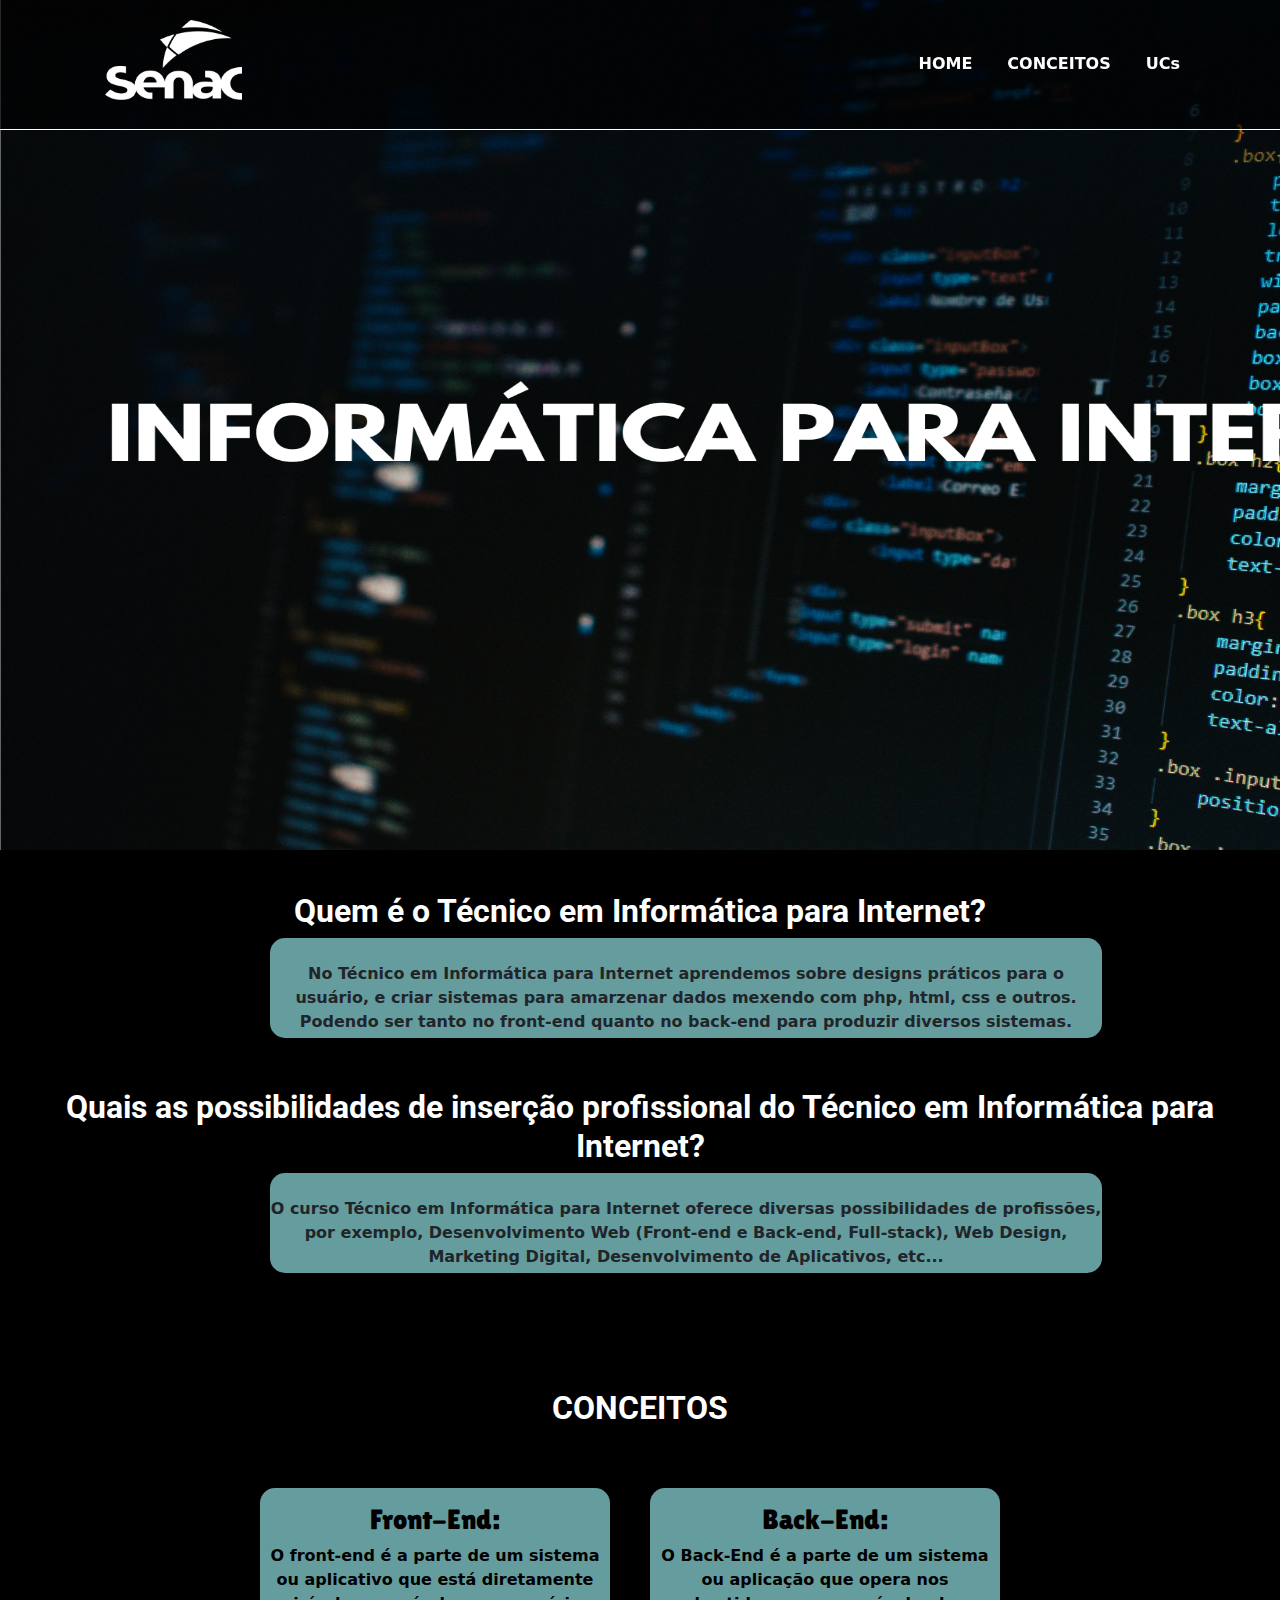
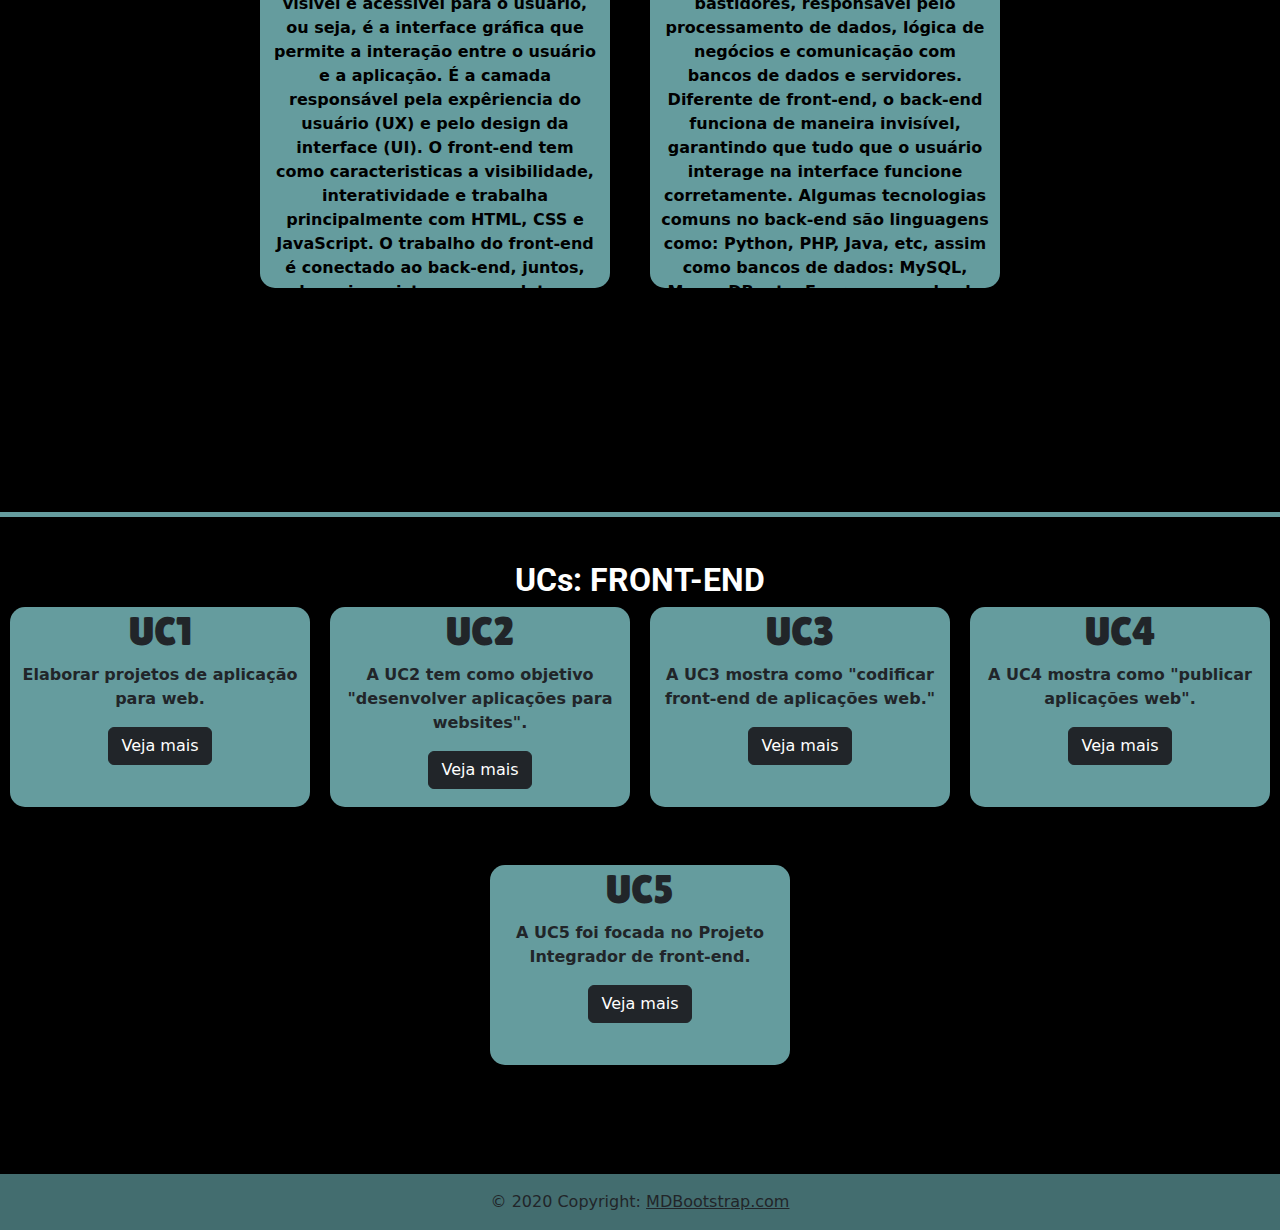
<file: index.html>
<!DOCTYPE html>
<html lang="en">
<head>
    <meta charset="UTF-8">
    <meta http-equiv="X-UA-Compatible" content="IE=edge">
    <meta name="viewport" content="width=device-width, initial-scale=1.0">
    <title>Técnico de Informática para Internet</title>
    <link rel="stylesheet" href="css/estilo.css">
    <link href="https://cdn.jsdelivr.net/npm/bootstrap@5.3.3/dist/css/bootstrap.min.css" rel="stylesheet" integrity="sha384-QWTKZyjpPEjISv5WaRU9OFeRpok6YctnYmDr5pNlyT2bRjXh0JMhjY6hW+ALEwIH" crossorigin="anonymous">

    <style>
      @import url('https://fonts.googleapis.com/css2?family=Fugaz+One&family=Lilita+One&family=Pacifico&family=Roboto:ital,wght@0,100;0,300;0,400;0,500;0,700;0,900;1,100;1,300;1,400;1,500;1,700;1,900&display=swap');

      h2{
          font-family: "Roboto", sans-serif;
          font-weight: 400;
          font-style: normal;
          color: white;
          margin-top: 20px;
        }

        h1{
          font-family: "Lilita One", sans-serif;
          font-weight: 400;
          font-style: normal;
        }

        h3{
          font-family: "Lilita One", sans-serif;
          font-weight: 400;
          font-style: normal;
          color: black;
          margin-top: 15px;
        }
    </style>


        
    </style>
</head>
<body>
  <header>
    <nav>
      <figure class="menuing">
        <img src="imagens/senac_logo_branco.png" height="80">
      </figure>
      <ul>
        <a href="#ucs"><li class="BOTAO">UCs</li></a>
        <a href="#conceitos"><li class="BOTAO">CONCEITOS</li></a>
        <a href="#banner"><li class="BOTAO">HOME</li></a>
    </ul>
    </nav>
  </header>

  <section id="banner">
    <img src="imagens/INFORMÁTICA PARA INTERNET.png" height="850" width="1600">
  </section>

      <main>
        <br><br><br>
        <h2><strong>Quem é o Técnico em Informática para Internet?</strong></h2>
        <div class="topico1">
          <article>
            <br>
            <p><strong>No Técnico em Informática para Internet aprendemos sobre designs práticos para o usuário, e criar sistemas para amarzenar dados mexendo com php, html, css e outros. Podendo ser tanto no front-end quanto no back-end para produzir diversos sistemas.</strong></p>
          </article>

        </div>
        <h2><strong>Quais as possibilidades de inserção profissional do Técnico em Informática para Internet?</strong></h2>
        <div class="topico2">
          <article>
            <br>
            <p><strong>O curso Técnico em Informática para Internet oferece diversas possibilidades de profissões, por exemplo, Desenvolvimento Web (Front-end e Back-end, Full-stack), Web Design, Marketing Digital, Desenvolvimento de Aplicativos, etc...</strong></p>
          </article>

          

        </div>
        <br><br><br><br>
        <h2><strong>CONCEITOS</strong></h2>
        <section id="conceitos">
          <div class="conceito1"><h3>Front-End:</h3>
            <article class="front">
              <strong>
                <p>O front-end é a parte de um sistema ou aplicativo que está diretamente visível e acessível para o usuário, ou seja, é a interface gráfica que permite a interação entre o usuário e a aplicação. É a camada responsável pela expêriencia do usuário (UX) e pelo design da interface (UI).
                  O front-end tem como caracteristicas a visibilidade, interatividade e trabalha principalmente com HTML, CSS e JavaScript. O trabalho do front-end é conectado ao back-end, juntos, eles criam sistemas completos e funcionais.
                </p>
              </strong>
            </article>
          </div>

          <div class="conceito2"><h3>Back-End:</h3>
            <article class="back">
              <strong>
                <p>
                  O Back-End é a parte de um sistema ou aplicação que opera nos bastidores, responsável pelo processamento de dados, lógica de negócios e comunicação com bancos de dados e servidores. Diferente de front-end, o back-end funciona de maneira invisível, garantindo que tudo que o usuário interage na interface funcione corretamente.
                  Algumas tecnologias comuns no back-end são linguagens como: Python, PHP, Java, etc, assim como bancos de dados: MySQL, MongoDB, etc. Em resumo, o back-end é o coração de uma aplicação. 
                </p>
              </strong>
            </article>
          </div>
        </section>

        <br>
        <div class="divisoria">
        </div>
        <br>

        <h2><strong>UCs: FRONT-END</strong></h2>
        <section id="ucs">
          <div class="uc1">
              <h1>UC1</h1>
              <article>
                <p><strong>Elaborar projetos de aplicação para web.</strong></p>
              </article>
              <a class="btn btn-dark" href="uc1.html" target="_blank" role="button">Veja mais</a>
          </div>

          <div class="uc2">
            <h1>UC2</h1>
            <article>
              <p><strong>A UC2 tem como objetivo "desenvolver aplicações para websites".</strong></p>
            </article>
            <a class="btn btn-dark" href="uc2.html" target="_blank" role="button">Veja mais</a>
          </div>

          <div class="uc3">
            <h1>UC3</h1>
            <article>
              <p><strong>A UC3 mostra como "codificar front-end de aplicações web."</strong></p>
            </article>
            <a class="btn btn-dark" href="uc3.html" target="_blank" role="button">Veja mais</a>
          </div>

          <div class="uc4">
            <h1>UC4</h1>
            <article>
              <p><strong>A UC4 mostra como "publicar aplicações web".</strong></p>
            </article>
            <a class="btn btn-dark" href="uc4.html" target="_blank" role="button">Veja mais</a>
          </div>

          <div class="uc5">
            <h1>UC5</h1>
            <article>
              <p><strong>A UC5 foi focada no Projeto Integrador de front-end.</strong></p>
            </article>
            <a class="btn btn-dark" href="uc5.html" target="_blank" role="button">Veja mais</a>
          </div>
        </section>

      </main>

      <footer class="bg-body-dark text-center text-lg-start">
        <!-- Copyright -->
        <div class="text-center p-3" style="background-color:(white);">
          © 2020 Copyright:
          <a class="text-body" href="https://mdbootstrap.com/">MDBootstrap.com</a>
        </div>
        <!-- Copyright -->
      </footer>

      

    <script type="text/javascript" src="js/jquery-3.1.1.min.js"></script>
    <script type="text/javascript" src="js/app.js"></script>
    <script src="https://cdn.jsdelivr.net/npm/bootstrap@5.3.3/dist/js/bootstrap.bundle.min.js" integrity="sha384-YvpcrYf0tY3lHB60NNkmXc5s9fDVZLESaAA55NDzOxhy9GkcIdslK1eN7N6jIeHz" crossorigin="anonymous"></script>
</body>
</html>
</file>
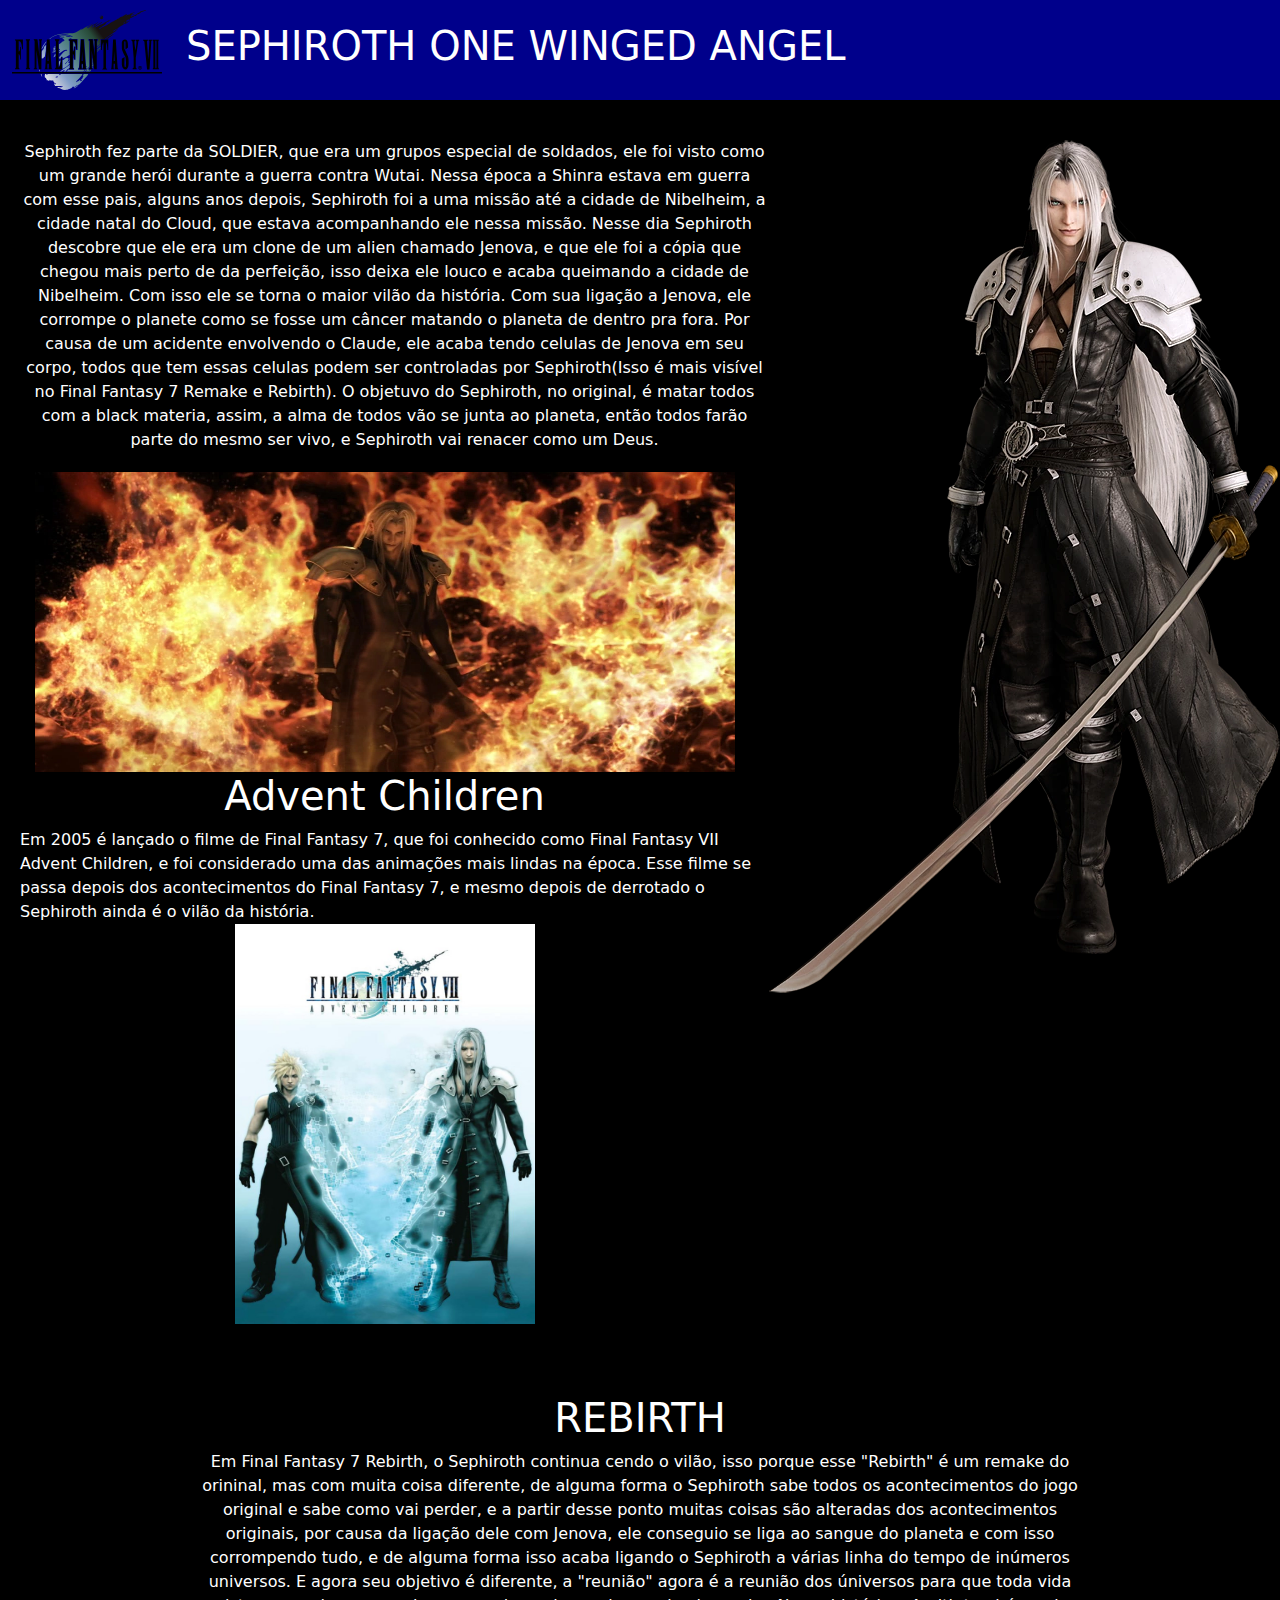
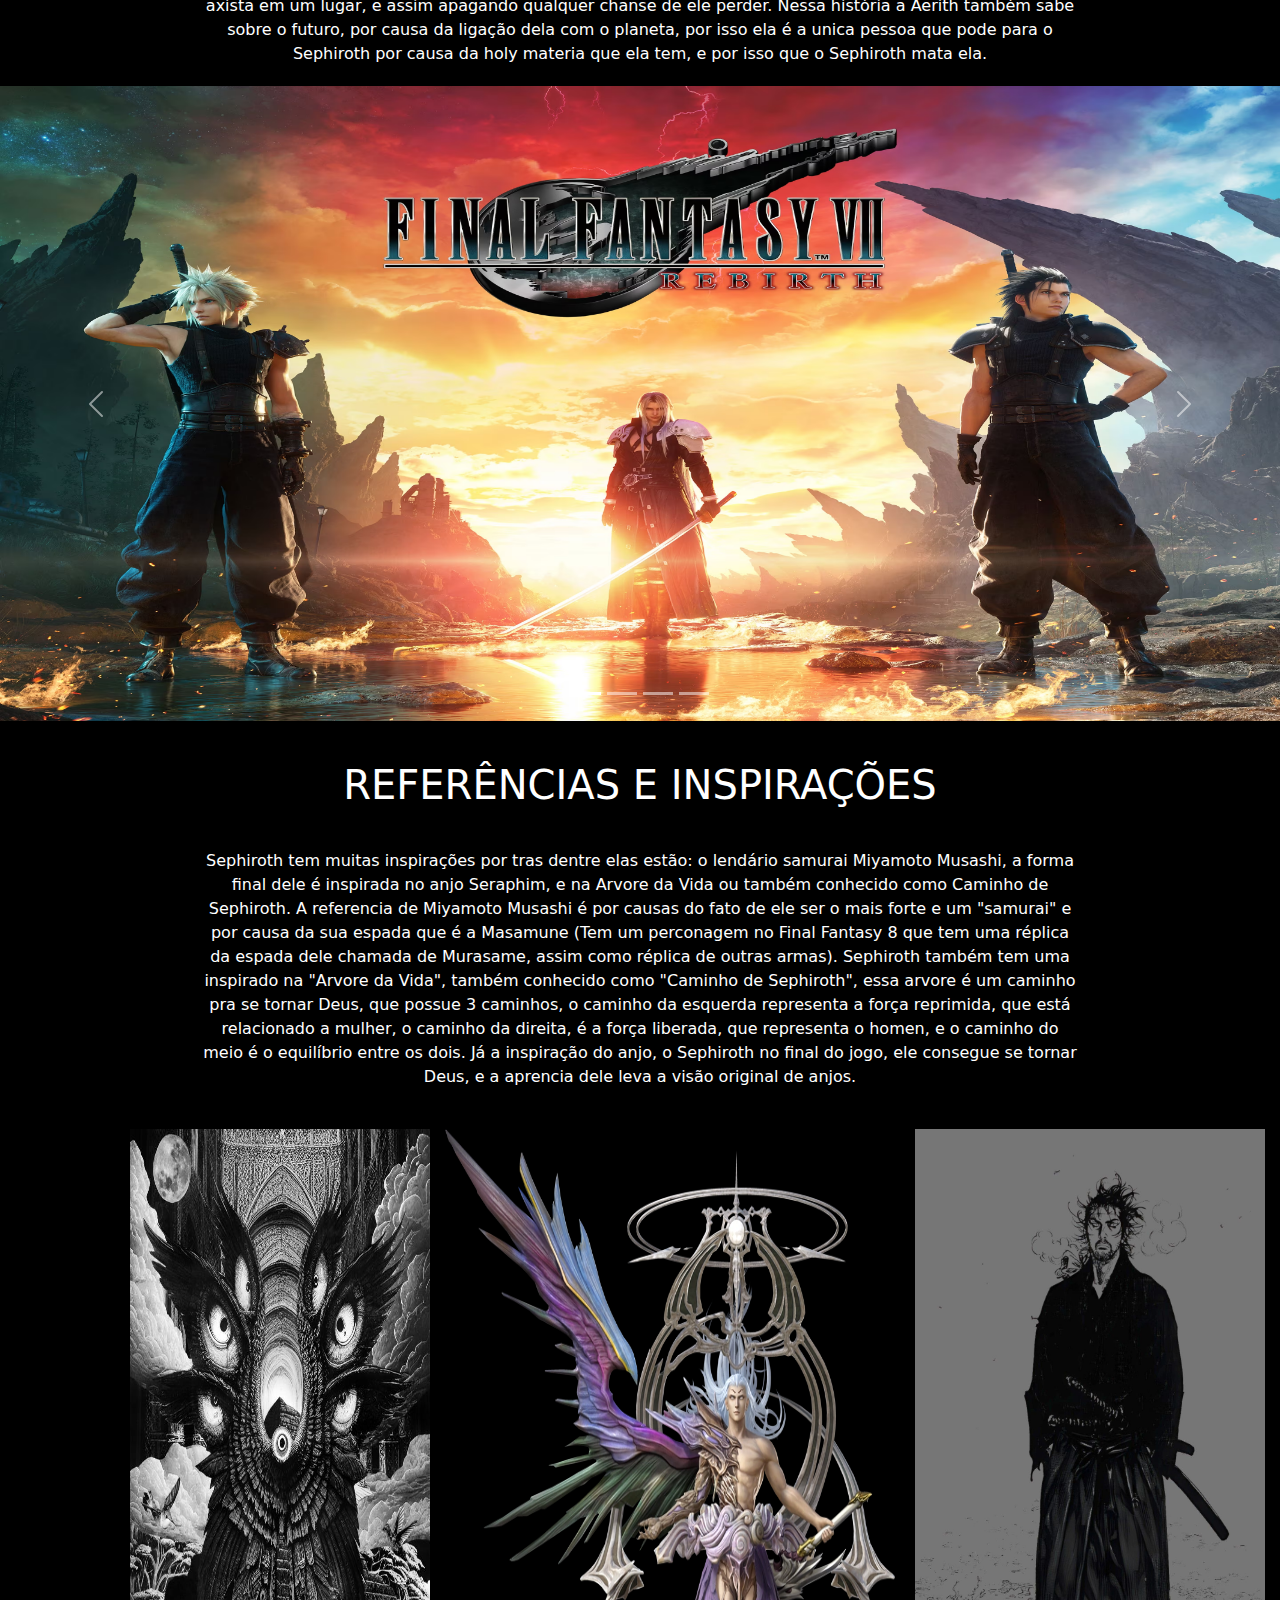
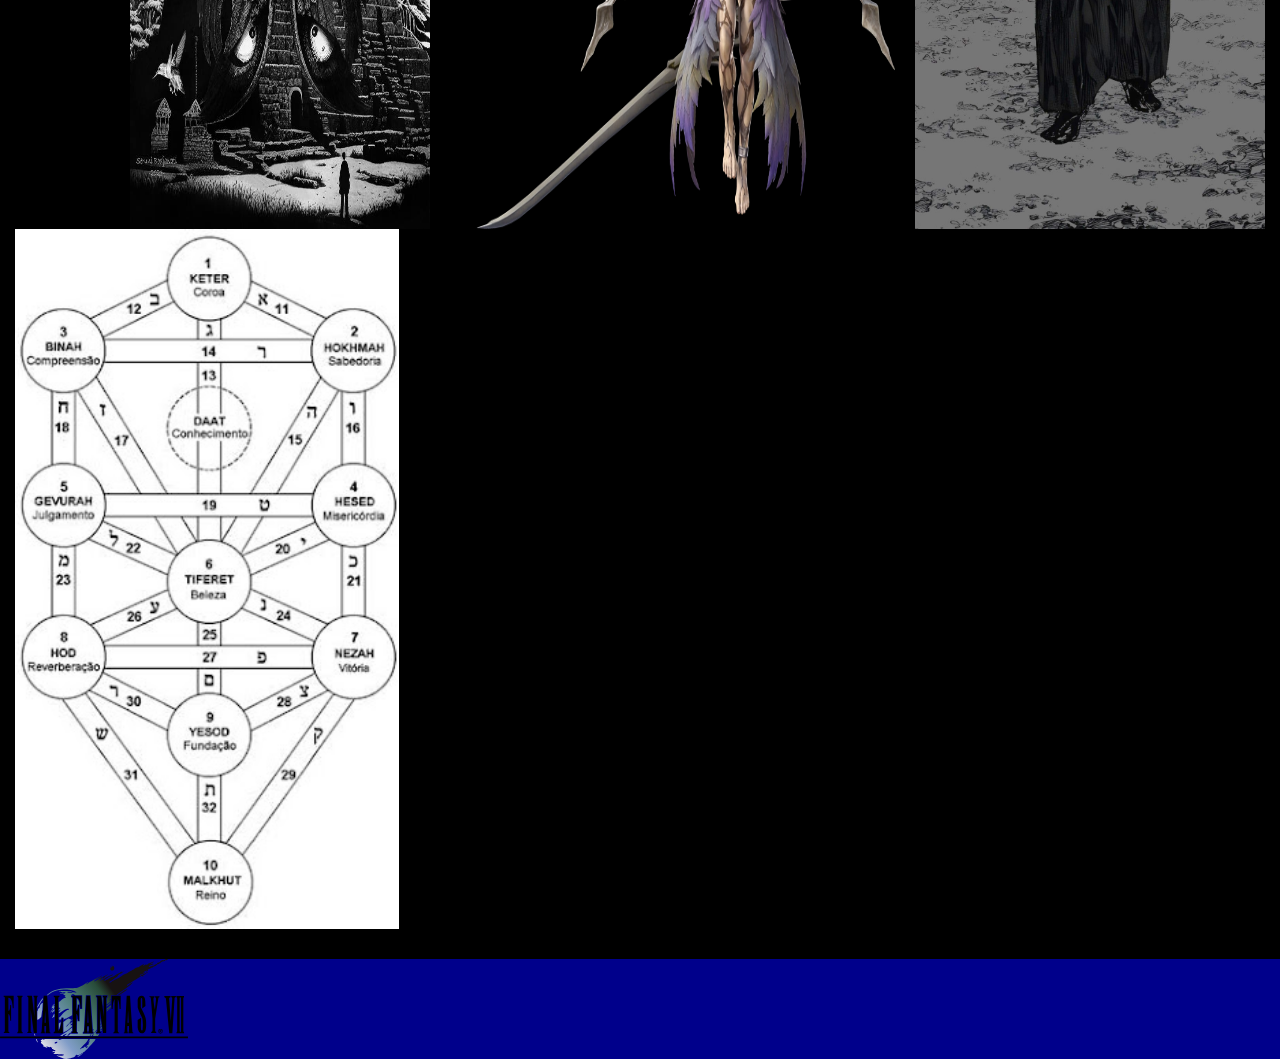
<file: sephiroth/sephiroth/index.html>
<!DOCTYPE html>
<html lang="en">
<head>
    <meta charset="UTF-8">
    <meta http-equiv="X-UA-Compatible" content="IE=edge">
    <meta name="viewport" content="width=device-width, initial-scale=1.0">
    <title>Sephiroth Home</title>
    <link href="https://cdn.jsdelivr.net/npm/bootstrap@5.3.3/dist/css/bootstrap.min.css" rel="stylesheet" integrity="sha384-QWTKZyjpPEjISv5WaRU9OFeRpok6YctnYmDr5pNlyT2bRjXh0JMhjY6hW+ALEwIH" crossorigin="anonymous">
    <link rel="stylesheet" href="css/estilo.css">
</head>
<body>
    <nav class="navbar navbar-expand-lg navbar-dark">
        <div class="container-fluid">
          <a class="navbar-brand" href="#"><img src="imagens/final-fantasy-vii.svg" width="150" alt="Logotipo da TINT01"></a>
          <button class="navbar-toggler" type="button" data-bs-toggle="collapse" data-bs-target="#navbarSupportedContent" aria-controls="navbarSupportedContent" aria-expanded="false" aria-label="Toggle navigation">
            <span class="navbar-toggler-icon"></span>
          </button>
          <div class="collapse navbar-collapse" id="navbarSupportedContent">
            <ul class="navbar-nav me-auto mb-2 mb-lg-0">
            
              <li class="nav-item">
                <a class="nav-link active" aria-current="page"><h1>SEPHIROTH  ONE WINGED ANGEL</h1></a>
              </li>
              <li class="nav-item">
                <a class="nav-link"><h1></h1></a>
              </li>
              
            </ul>
          </div>
        </div>
    </nav>

    <!-- FALANDO DO SEPHAROFA -->
    <div class="imagen1"><img src="imagens/novoSephiroth.webp" margin-top=""></div>
    <div class="sephiroth-historia">
        Sephiroth fez parte da SOLDIER, que era um grupos especial de soldados, ele foi visto como um grande herói durante a guerra contra Wutai. Nessa época a Shinra estava em guerra com esse pais, alguns anos depois, Sephiroth foi a uma missão até a cidade de Nibelheim, a cidade natal do Cloud, que estava acompanhando ele nessa missão. Nesse dia Sephiroth descobre que ele era um clone de um alien chamado Jenova, e que ele foi a cópia que chegou mais perto de da perfeição, isso deixa ele louco e acaba queimando a cidade de Nibelheim. Com isso ele se torna o maior vilão da história. Com sua ligação a Jenova, ele corrompe o planete como se fosse um câncer matando o planeta de dentro pra fora. Por causa de um acidente envolvendo o Claude, ele acaba tendo celulas de Jenova em seu corpo, todos que tem essas celulas podem ser controladas por Sephiroth(Isso é mais visível no Final Fantasy 7 Remake e Rebirth). O objetuvo do Sephiroth, no original, é matar todos com a black materia, assim, a alma de todos vão se junta ao planeta, então todos farão parte do mesmo ser vivo, e Sephiroth vai renacer como um Deus.
    </div>
    <div class="imagen2"><img src="imagens/Sephiroth_in_flames.webp" height="300" width="700px"></div>

    <!-- FALANDO DO FILME -->
    <h1>Advent Children</h1>
    <div class="filme">
        Em 2005 é lançado o filme de Final Fantasy 7, que foi conhecido como Final Fantasy VII Advent Children, e foi considerado uma das animações mais lindas na época. Esse filme se passa depois dos acontecimentos do Final Fantasy 7, e mesmo depois de derrotado o Sephiroth ainda é o vilão da história.
    </div>
    <div class="imagen3"><img src="imagens/ffAC.jpg" height="400" width="300"></div>

    <!-- FALANDO DO REBIRTH -->
    <div class="h1Rebirth"><h1>REBIRTH</h1></div>
    <div class="rebirth">
        Em Final Fantasy 7 Rebirth, o Sephiroth continua cendo o vilão, isso porque esse "Rebirth" é um remake do orininal, mas com muita coisa diferente, de alguma forma o Sephiroth sabe todos os acontecimentos do jogo original e sabe como vai perder, e a partir desse ponto muitas coisas são alteradas dos acontecimentos originais, por causa da ligação dele com Jenova, ele conseguio se liga ao sangue do planeta e com isso corrompendo tudo, e de alguma forma isso acaba ligando o Sephiroth a várias linha do tempo de inúmeros universos. E agora seu objetivo é diferente, a "reunião" agora é a reunião dos úniversos para que toda vida axista em um lugar, e assim apagando qualquer chanse de ele perder. Nessa história a Aerith também sabe sobre o futuro, por causa da ligação dela com o planeta, por isso ela é a unica pessoa que pode para o Sephiroth por causa da holy materia que ela tem, e por isso que o Sephiroth mata ela.
    </div>

    <!-- CARROSSEL -->
    <div id="carouselExampleIndicators" class="carousel slide">
      <div class="carousel-indicators">
        <button type="button" data-bs-target="#carouselExampleIndicators" data-bs-slide-to="0" class="active" aria-current="true" aria-label="Slide 1"></button>
        <button type="button" data-bs-target="#carouselExampleIndicators" data-bs-slide-to="1" aria-label="Slide 2"></button>
        <button type="button" data-bs-target="#carouselExampleIndicators" data-bs-slide-to="2" aria-label="Slide 3"></button>
        <button type="button" data-bs-target="#carouselExampleIndicators" data-bs-slide-to="3" aria-label="Slide 4"></button>
      </div>
      <div class="carousel-inner">
        <div class="carousel-item active">
          <img src="imagens/Rebirth.avif" height="635px" width="700px" class="d-block w-100" alt="...">
        </div>
        <div class="carousel-item">
          <img src="imagens/aerith.webp" height="635px" width="400px" class="d-block w-100" alt="...">
        </div>
        <div class="carousel-item">
          <img src="imagens/sector-7.avif" height="635px" width="400px" class="d-block w-100" alt="...">
        </div>
        <div class="carousel-item">
          <div class="video"><iframe width="1120" height="630" src="https://www.youtube.com/embed/8_gm-NgJ2F0?si=TiNDjcznUr8YzVYq" title="YouTube video player" frameborder="0" allow="accelerometer; autoplay; clipboard-write; encrypted-media; gyroscope; picture-in-picture; web-share" referrerpolicy="strict-origin-when-cross-origin" allowfullscreen></iframe></div>
        </div>
      <button class="carousel-control-prev" type="button" data-bs-target="#carouselExampleIndicators" data-bs-slide="prev">
        <span class="carousel-control-prev-icon" aria-hidden="true"></span>
        <span class="visually-hidden">Previous</span>
      </button>
      <button class="carousel-control-next" type="button" data-bs-target="#carouselExampleIndicators" data-bs-slide="next">
        <span class="carousel-control-next-icon" aria-hidden="true"></span>
        <span class="visually-hidden">Next</span>
      </button>
    </div>

    

    <script src="https://cdn.jsdelivr.net/npm/bootstrap@5.3.3/dist/js/bootstrap.bundle.min.js" integrity="sha384-YvpcrYf0tY3lHB60NNkmXc5s9fDVZLESaAA55NDzOxhy9GkcIdslK1eN7N6jIeHz" crossorigin="anonymous"></script>

    <!-- REFERÊNCIAS E INSPIRAÇÕES -->
    <div class="h1Referencias"><h1>REFERÊNCIAS E INSPIRAÇÕES</h1></div>
    <div class="referencias">
      Sephiroth tem muitas inspirações por tras dentre elas estão: o lendário samurai Miyamoto Musashi, a forma final dele é inspirada no anjo Seraphim, e na Arvore da Vida ou também conhecido como Caminho de Sephiroth. A referencia de Miyamoto Musashi é por causas do fato de ele ser o mais forte e um "samurai" e por causa da sua espada que é a Masamune (Tem um perconagem no Final Fantasy 8 que tem uma réplica da espada dele chamada de Murasame, assim como réplica de outras armas). Sephiroth também tem uma inspirado na "Arvore da Vida", também conhecido como "Caminho de Sephiroth", essa arvore é um caminho pra se tornar Deus, que possue 3 caminhos, o caminho da esquerda representa a força reprimida, que está relacionado a mulher, o caminho da direita, é a força liberada, que representa o homen, e o caminho do meio é o equilíbrio entre os dois. Já a inspiração do anjo, o Sephiroth no final do jogo, ele consegue se tornar Deus, e a aprencia dele leva a visão original de anjos.
    </div>

    <!-- CARROSSEL2 -->
    <div class="samurai"><img src="imagens/miyamoto.jpg" height="700px" width="350px" ></div>
    <div class="finalForm"><img src="imagens/sephirothFinalForm.webp" height="700px" width="450px" ></div>
    <div class="anjo"><img src="imagens/anjo.jpg" height="700px" width="300px" ></div>
    <div class="amarelinha"><img src="imagens/amarelinha.jpg" height="700px" ></div>

    <footer>
      <img src="imagens/final-fantasy-vii.svg" height="100">
    </footer>

</body>
</html>
</file>
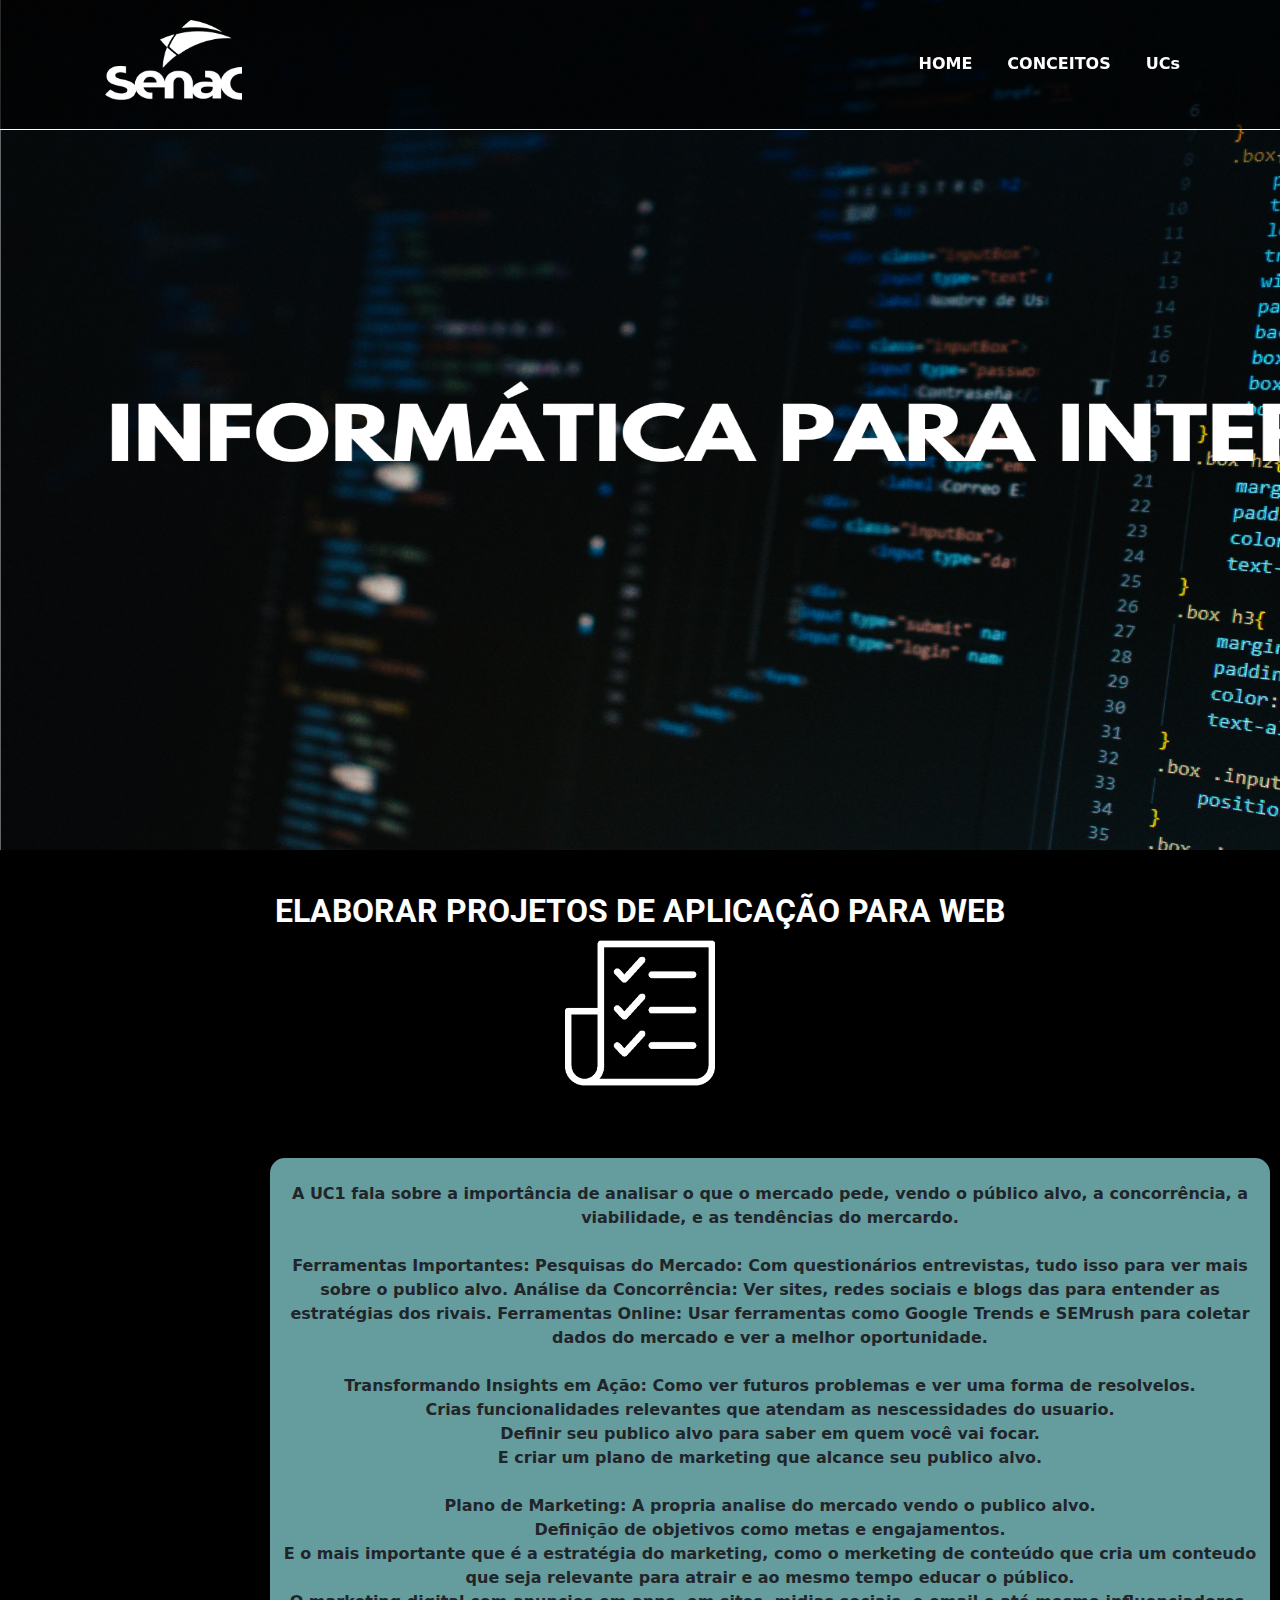
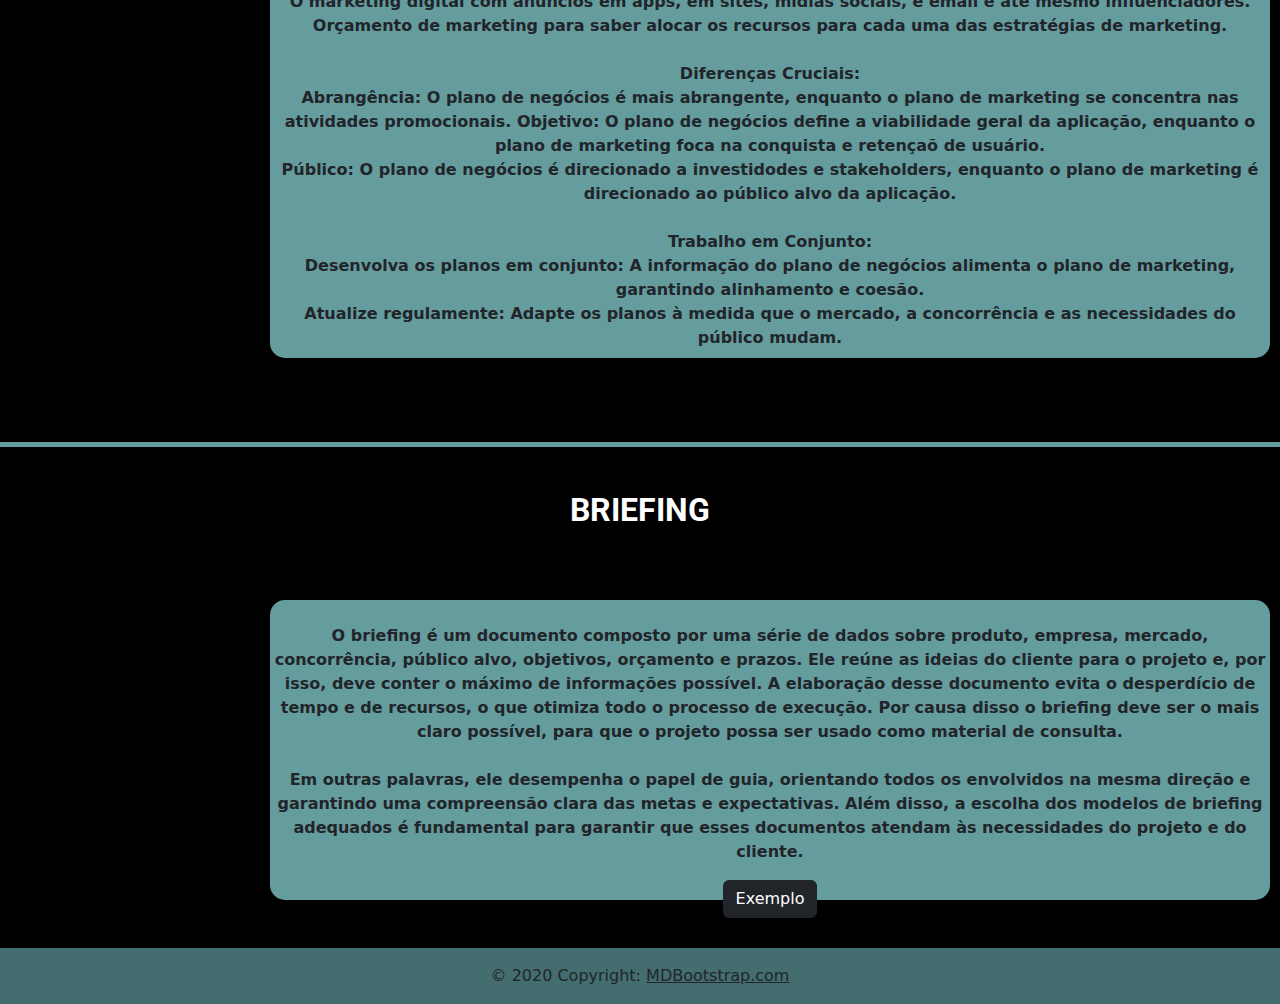
<file: uc1.html>
<!DOCTYPE html>
<html lang="en">
<head>
    <meta charset="UTF-8">
    <meta http-equiv="X-UA-Compatible" content="IE=edge">
    <meta name="viewport" content="width=device-width, initial-scale=1.0">
    <title>Técnico de Informática para Internet</title>
    <link rel="stylesheet" href="css/estilo.css">
    <link href="https://cdn.jsdelivr.net/npm/bootstrap@5.3.3/dist/css/bootstrap.min.css" rel="stylesheet" integrity="sha384-QWTKZyjpPEjISv5WaRU9OFeRpok6YctnYmDr5pNlyT2bRjXh0JMhjY6hW+ALEwIH" crossorigin="anonymous">

    <style>
      @import url('https://fonts.googleapis.com/css2?family=Fugaz+One&family=Lilita+One&family=Pacifico&family=Roboto:ital,wght@0,100;0,300;0,400;0,500;0,700;0,900;1,100;1,300;1,400;1,500;1,700;1,900&display=swap');

      h2{
          font-family: "Roboto", sans-serif;
          font-weight: 400;
          font-style: normal;
          color: white;
          margin-top: 20px;
        }

        h1{
          font-family: "Lilita One", sans-serif;
          font-weight: 400;
          font-style: normal;
        }

        h3{
          font-family: "Lilita One", sans-serif;
          font-weight: 400;
          font-style: normal;
          color: white;
          margin-top: 15px;
        }
    </style>


        
    </style>
</head>
<body>
  <header>
    <nav>
      <figure class="menuing">
        <img src="imagens/senac_logo_branco.png" height="80">
      </figure>
      <ul>
        <a href="#ucs"><li class="BOTAO">UCs</li></a>
        <a href="#conceitos"><li class="BOTAO">CONCEITOS</li></a>
        <a href="#banner"><li class="BOTAO">HOME</li></a>
    </ul>
    </nav>
  </header>

  <section id="banner">
    <img src="imagens/INFORMÁTICA PARA INTERNET.png" height="850" width="1600">
  </section>

      <main>
        <br><br><br>
        <h2><strong>ELABORAR PROJETOS DE APLICAÇÃO PARA WEB</strong></h2>
        <figure><img src="imagens/plano.png" height="150" width="150"></figure>
        <div class="intro">

          <article>
            <br>
            <p><strong>A UC1 fala sobre a importância de analisar o que o mercado pede, vendo o público alvo, a concorrência, a viabilidade, e as tendências do mercardo.<br><br>
            Ferramentas Importantes: Pesquisas do Mercado: Com questionários entrevistas, tudo isso para ver mais sobre o publico alvo.
            Análise da Concorrência: Ver sites, redes sociais e blogs das para entender as estratégias dos rivais.
            Ferramentas Online: Usar ferramentas como Google Trends e SEMrush para coletar dados do mercado e ver a melhor oportunidade.<br><br>
            Transformando Insights em Ação: Como ver futuros problemas e ver uma forma de resolvelos.<br>
                                            Crias funcionalidades relevantes que atendam as nescessidades do usuario.<br>
                                            Definir seu publico alvo para saber em quem você vai focar.<br>
                                            E criar um plano de marketing que alcance seu publico alvo.<br><br>
            Plano de Marketing: A propria analise do mercado vendo o publico alvo.<br>
                                Definição de objetivos como metas e engajamentos.<br>
                                E o mais importante que é a estratégia do marketing, como o merketing de conteúdo que cria um conteudo que seja relevante para atrair e ao mesmo tempo educar o público.<br>
                                O marketing digital com anuncios em apps, em sites, midias sociais, e email e até mesmo influenciadores.<br>
                                Orçamento de marketing para saber alocar os recursos para cada uma das estratégias de marketing.<br><br>
            Diferenças Cruciais:<br>
            Abrangência: O plano de negócios é mais abrangente, enquanto o plano de marketing se concentra nas atividades promocionais.
            Objetivo: O plano de negócios define a viabilidade geral da aplicação, enquanto o plano de marketing foca na conquista e retençaõ de usuário.<br>
            Público: O plano de negócios é direcionado a investidodes e stakeholders, enquanto o plano de marketing é direcionado ao público alvo da aplicação.<br><br>
            Trabalho em Conjunto:<br>
            Desenvolva os planos em conjunto: A informação do plano de negócios alimenta o plano de marketing, garantindo alinhamento e coesão.<br>
            Atualize regulamente: Adapte os planos à medida que o mercado, a concorrência e as necessidades do público mudam.<br></strong></p>
          </article>
        </div>


        <br>
        <div class="divisoria">
        </div>
        <br>

        <h2><strong>BRIEFING</strong></h2>
        <div class="briefing">

          <article>
            <br>
            <p><strong>O briefing é um documento composto por uma série de dados sobre produto, empresa, mercado, concorrência, público alvo, objetivos, orçamento e prazos.
                Ele reúne as ideias do cliente para o projeto e, por isso, deve conter o máximo de informações possível.
                A elaboração desse documento evita o desperdício de tempo e de recursos, o que otimiza todo o processo de execução.
                Por causa disso o briefing deve ser o mais claro possível, para que o projeto possa ser usado como material de consulta.<br><br>
                
                Em outras palavras, ele desempenha o papel de guia, orientando todos os envolvidos na mesma direção e garantindo uma compreensão clara das metas e expectativas.
                Além disso, a escolha dos modelos de briefing adequados é fundamental para garantir que esses documentos atendam às necessidades do projeto e do cliente.</strong></p>

                <a class="btn btn-dark" href="https://docs.google.com/forms/d/e/1FAIpQLSeeK0FoXo9ULIqahv_2lFXTixpl56amt6VGHxYF2cKEBhA1Lg/viewform?usp=sf_link" target="_blank" role="button">Exemplo</a>
          </article>

        </div>

        <br><br>
        

      </main>

      <footer class="bg-body-dark text-center text-lg-start">
        <!-- Copyright -->
        <div class="text-center p-3" style="background-color:(white);">
          © 2020 Copyright:
          <a class="text-body" href="https://mdbootstrap.com/">MDBootstrap.com</a>
        </div>
        <!-- Copyright -->
      </footer>
      

    <script type="text/javascript" src="js/jquery-3.1.1.min.js"></script>
    <script type="text/javascript" src="js/app.js"></script>
    <script src="https://cdn.jsdelivr.net/npm/bootstrap@5.3.3/dist/js/bootstrap.bundle.min.js" integrity="sha384-YvpcrYf0tY3lHB60NNkmXc5s9fDVZLESaAA55NDzOxhy9GkcIdslK1eN7N6jIeHz" crossorigin="anonymous"></script>
</body>
</html>
</file>
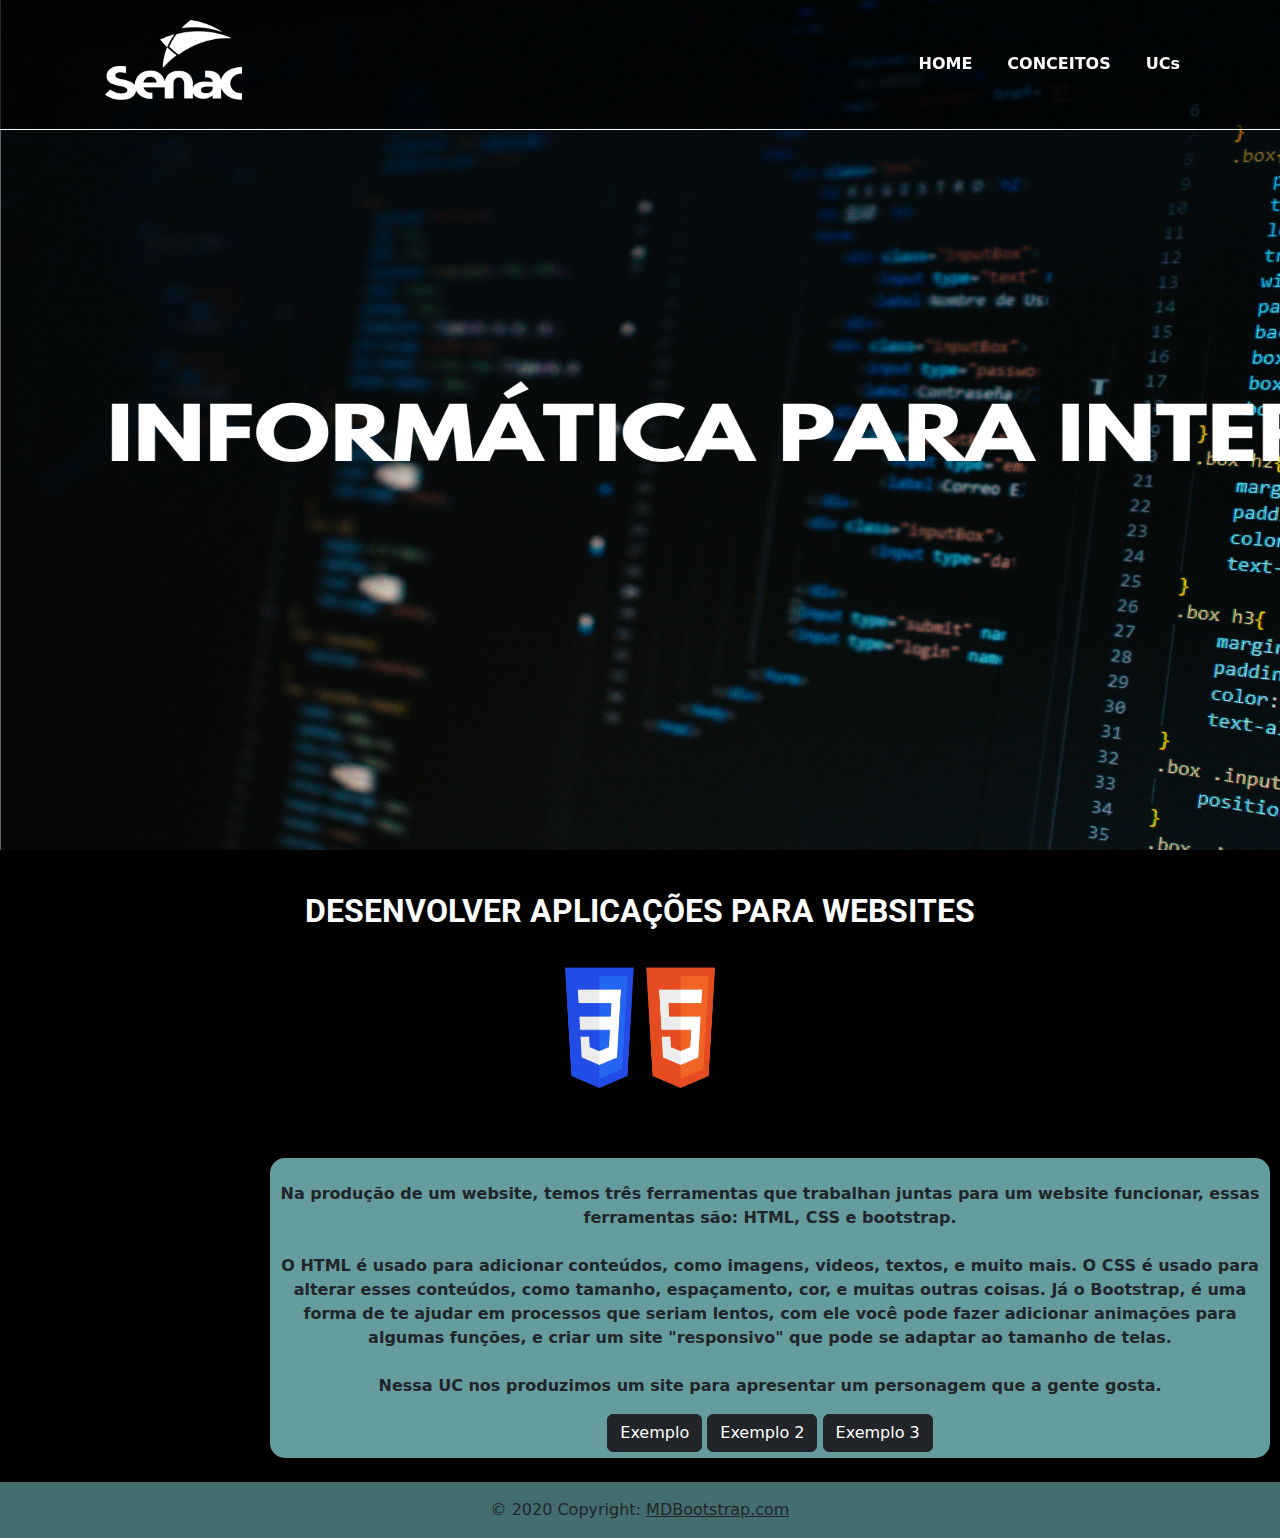
<file: uc2.html>
<!DOCTYPE html>
<html lang="en">
<head>
    <meta charset="UTF-8">
    <meta http-equiv="X-UA-Compatible" content="IE=edge">
    <meta name="viewport" content="width=device-width, initial-scale=1.0">
    <title>Técnico de Informática para Internet</title>
    <link rel="stylesheet" href="css/estilo.css">
    <link href="https://cdn.jsdelivr.net/npm/bootstrap@5.3.3/dist/css/bootstrap.min.css" rel="stylesheet" integrity="sha384-QWTKZyjpPEjISv5WaRU9OFeRpok6YctnYmDr5pNlyT2bRjXh0JMhjY6hW+ALEwIH" crossorigin="anonymous">

    <style>
      @import url('https://fonts.googleapis.com/css2?family=Fugaz+One&family=Lilita+One&family=Pacifico&family=Roboto:ital,wght@0,100;0,300;0,400;0,500;0,700;0,900;1,100;1,300;1,400;1,500;1,700;1,900&display=swap');

      h2{
          font-family: "Roboto", sans-serif;
          font-weight: 400;
          font-style: normal;
          color: white;
          margin-top: 20px;
        }

        h1{
          font-family: "Lilita One", sans-serif;
          font-weight: 400;
          font-style: normal;
        }

        h3{
          font-family: "Lilita One", sans-serif;
          font-weight: 400;
          font-style: normal;
          color: white;
          margin-top: 15px;
        }
    </style>


        
    </style>
</head>
<body>
  <header>
    <nav>
      <figure class="menuing">
        <img src="imagens/senac_logo_branco.png" height="80">
      </figure>
      <ul>
        <a href="#ucs"><li class="BOTAO">UCs</li></a>
        <a href="#conceitos"><li class="BOTAO">CONCEITOS</li></a>
        <a href="#banner"><li class="BOTAO">HOME</li></a>
    </ul>
    </nav>
  </header>

  <section id="banner">
    <img src="imagens/INFORMÁTICA PARA INTERNET.png" height="850" width="1600">
  </section>

      <main>
        <br><br><br>
        <h2><strong>DESENVOLVER APLICAÇÕES PARA WEBSITES</strong></h2>
        <figure><img src="imagens/HMMF.png" height="150" width="150"></figure>
        <div class="sites">

          <article>
            <br>
            <p><strong>Na produção de um website, temos três ferramentas que trabalhan juntas para um website funcionar, essas ferramentas são: HTML, CSS e bootstrap.<br><br>

                O HTML é usado para adicionar conteúdos, como imagens, videos, textos, e muito mais.
                O CSS é usado para alterar esses conteúdos, como tamanho, espaçamento, cor, e muitas outras coisas.
                Já o Bootstrap, é uma forma de te ajudar em processos que seriam lentos, com ele você pode fazer adicionar animações para algumas funções, e criar um site "responsivo" que pode se adaptar ao tamanho de telas.<br><br>
                
                Nessa UC nos produzimos um site para apresentar um personagem que a gente gosta.</strong></p>
          </article>
          <a class="btn btn-dark" href="shadow/shadow.html" target="_blank" role="button">Exemplo</a>
          <a class="btn btn-dark" href="Killua/sobre.html" target="_blank" role="button">Exemplo 2</a>
          <a class="btn btn-dark" href="sephiroth/sephiroth/index.html" target="_blank" role="button">Exemplo 3</a>
        </div>

        <br>



      </main>

      <footer class="bg-body-dark text-center text-lg-start">
        <!-- Copyright -->
        <div class="text-center p-3" style="background-color:(white);">
          © 2020 Copyright:
          <a class="text-body" href="https://mdbootstrap.com/">MDBootstrap.com</a>
        </div>
        <!-- Copyright -->
      </footer>

    <script type="text/javascript" src="js/jquery-3.1.1.min.js"></script>
    <script type="text/javascript" src="js/app.js"></script>
    <script src="https://cdn.jsdelivr.net/npm/bootstrap@5.3.3/dist/js/bootstrap.bundle.min.js" integrity="sha384-YvpcrYf0tY3lHB60NNkmXc5s9fDVZLESaAA55NDzOxhy9GkcIdslK1eN7N6jIeHz" crossorigin="anonymous"></script>
</body>
</html>
</file>
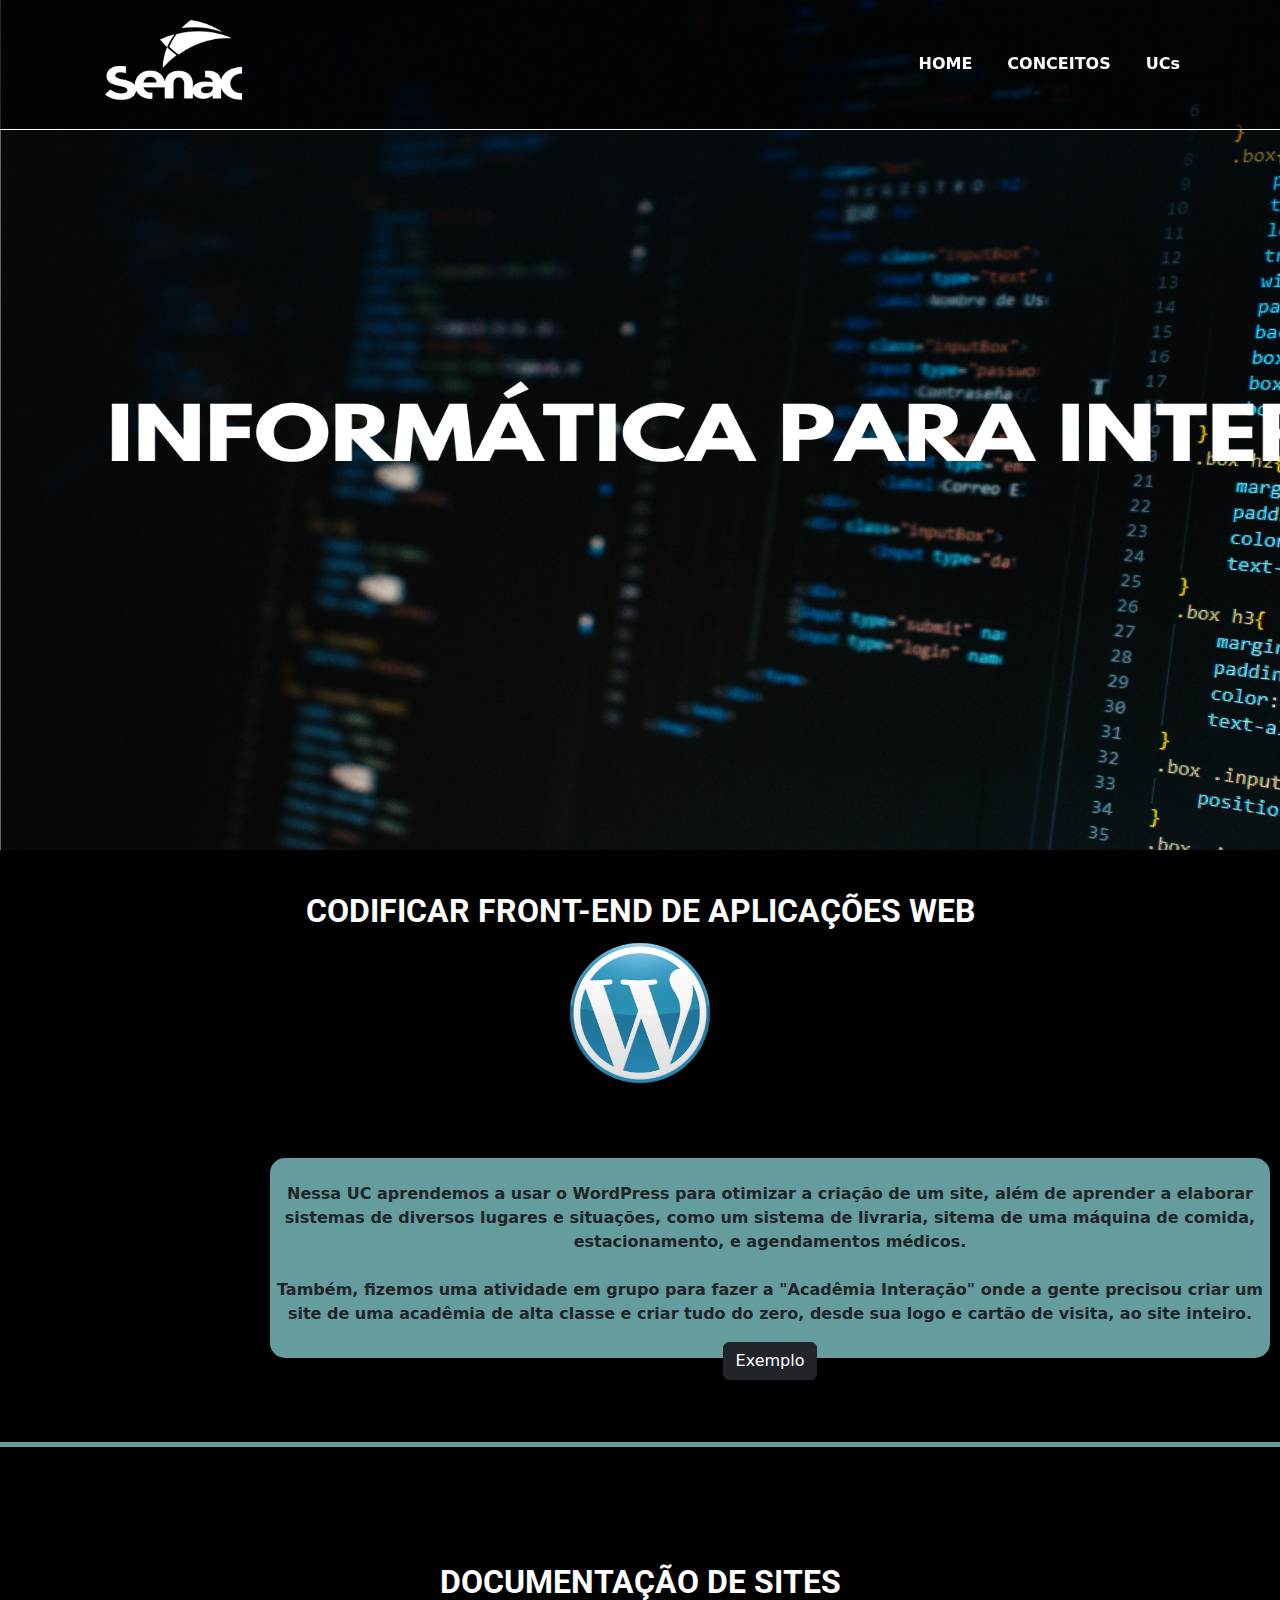
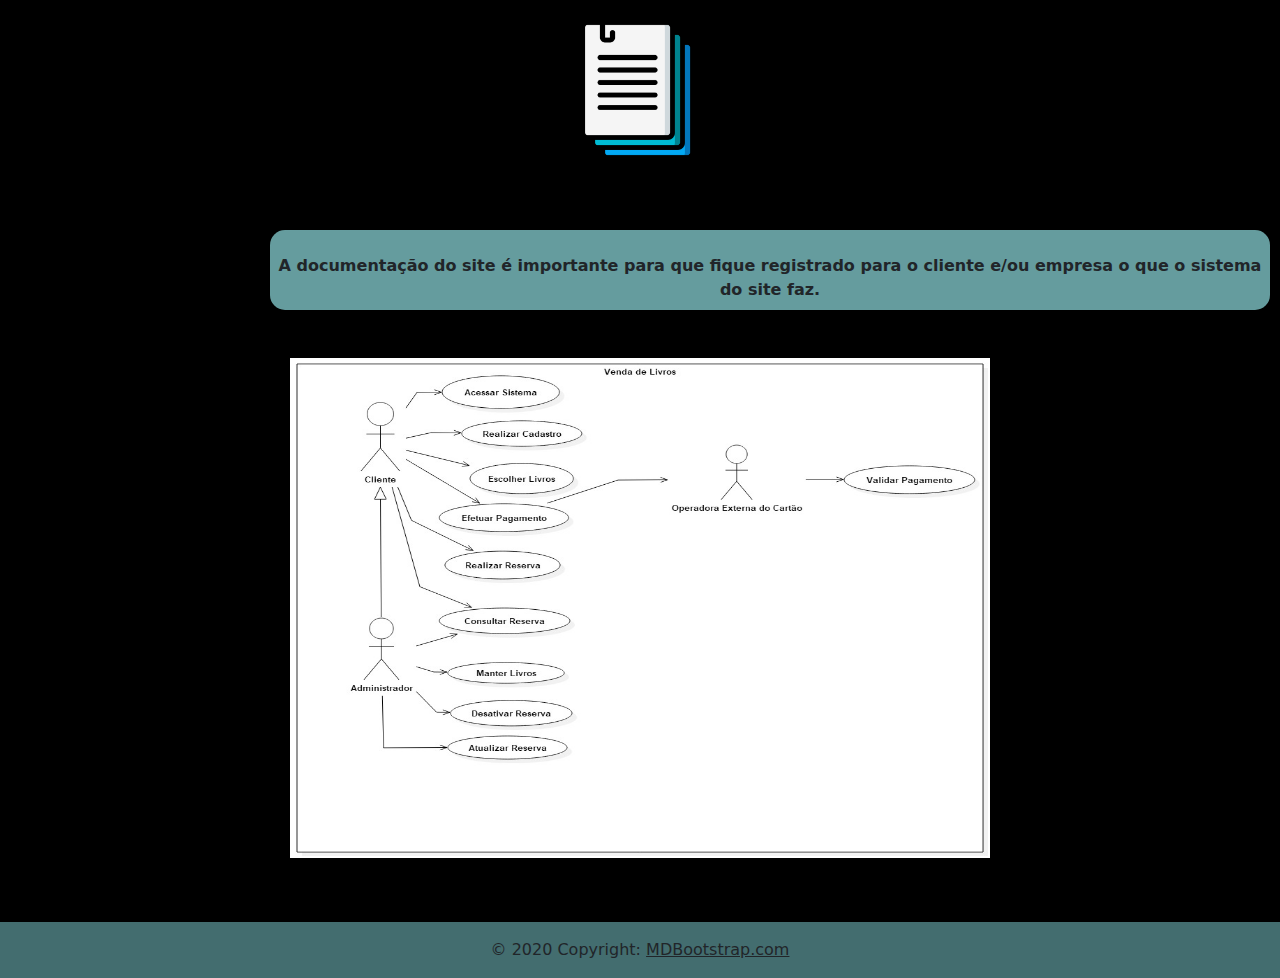
<file: uc3.html>
<!DOCTYPE html>
<html lang="en">
<head>
    <meta charset="UTF-8">
    <meta http-equiv="X-UA-Compatible" content="IE=edge">
    <meta name="viewport" content="width=device-width, initial-scale=1.0">
    <title>Técnico de Informática para Internet</title>
    <link rel="stylesheet" href="css/estilo.css">
    <link href="https://cdn.jsdelivr.net/npm/bootstrap@5.3.3/dist/css/bootstrap.min.css" rel="stylesheet" integrity="sha384-QWTKZyjpPEjISv5WaRU9OFeRpok6YctnYmDr5pNlyT2bRjXh0JMhjY6hW+ALEwIH" crossorigin="anonymous">

    <style>
      @import url('https://fonts.googleapis.com/css2?family=Fugaz+One&family=Lilita+One&family=Pacifico&family=Roboto:ital,wght@0,100;0,300;0,400;0,500;0,700;0,900;1,100;1,300;1,400;1,500;1,700;1,900&display=swap');

      h2{
          font-family: "Roboto", sans-serif;
          font-weight: 400;
          font-style: normal;
          color: white;
          margin-top: 20px;
        }

        h1{
          font-family: "Lilita One", sans-serif;
          font-weight: 400;
          font-style: normal;
        }

        h3{
          font-family: "Lilita One", sans-serif;
          font-weight: 400;
          font-style: normal;
          color: white;
          margin-top: 15px;
        }
    </style>


        
    </style>
</head>
<body>
  <header>
    <nav>
      <figure class="menuing">
        <img src="imagens/senac_logo_branco.png" height="80">
      </figure>
      <ul>
        <a href="#ucs"><li class="BOTAO">UCs</li></a>
        <a href="#conceitos"><li class="BOTAO">CONCEITOS</li></a>
        <a href="#banner"><li class="BOTAO">HOME</li></a>
    </ul>
    </nav>
  </header>

  <section id="banner">
    <img src="imagens/INFORMÁTICA PARA INTERNET.png" height="850" width="1600">
  </section>

      <main>
        <br><br><br>
        <h2><strong>CODIFICAR FRONT-END DE APLICAÇÕES WEB</strong></h2>
        <figure><img src="imagens/WORD.png" height="150" width="150"></figure>
        <div class="word">

          <article>
            <br>
            <p><strong>Nessa UC aprendemos a usar o WordPress para otimizar a criação de um site, além de aprender a elaborar sistemas de diversos lugares e situações, como um sistema de livraria, sitema de uma máquina de comida, estacionamento, e agendamentos médicos.<br><br>
                Também, fizemos uma atividade em grupo para fazer a "Acadêmia Interação" onde a gente precisou criar um site de uma acadêmia de alta classe e criar tudo do zero, desde sua logo e cartão de visita, ao site inteiro.</strong></p>
          </article>
          <a class="btn btn-dark" href="http://localhost/sitetatuagem/" target="_blank" role="button">Exemplo</a>
        </div>

        <br>
        <div class="divisoria">
        </div>
        <br>

        <br><br><br>
        <h2><strong>DOCUMENTAÇÃO DE SITES</strong></h2>
        <figure><img src="imagens/DOCU.png" height="150" width="150"></figure>
        <div class="docu">

          <article>
            <br>
            <p><strong>A documentação do site é importante para que fique registrado para o cliente e/ou empresa o que o sistema do site faz.</strong></p>
          </article>
          <br>
        </div>

        <br><br>
        <figure><img src="imagens/vendadelivros.jpg" height="500" width="700"></figure>

        <br><br>




      </main>

      <footer class="bg-body-dark text-center text-lg-start">
        <!-- Copyright -->
        <div class="text-center p-3" style="background-color:(white);">
          © 2020 Copyright:
          <a class="text-body" href="https://mdbootstrap.com/">MDBootstrap.com</a>
        </div>
        <!-- Copyright -->
      </footer>

    <script type="text/javascript" src="js/jquery-3.1.1.min.js"></script>
    <script type="text/javascript" src="js/app.js"></script>
    <script src="https://cdn.jsdelivr.net/npm/bootstrap@5.3.3/dist/js/bootstrap.bundle.min.js" integrity="sha384-YvpcrYf0tY3lHB60NNkmXc5s9fDVZLESaAA55NDzOxhy9GkcIdslK1eN7N6jIeHz" crossorigin="anonymous"></script>
</body>
</html>
</file>
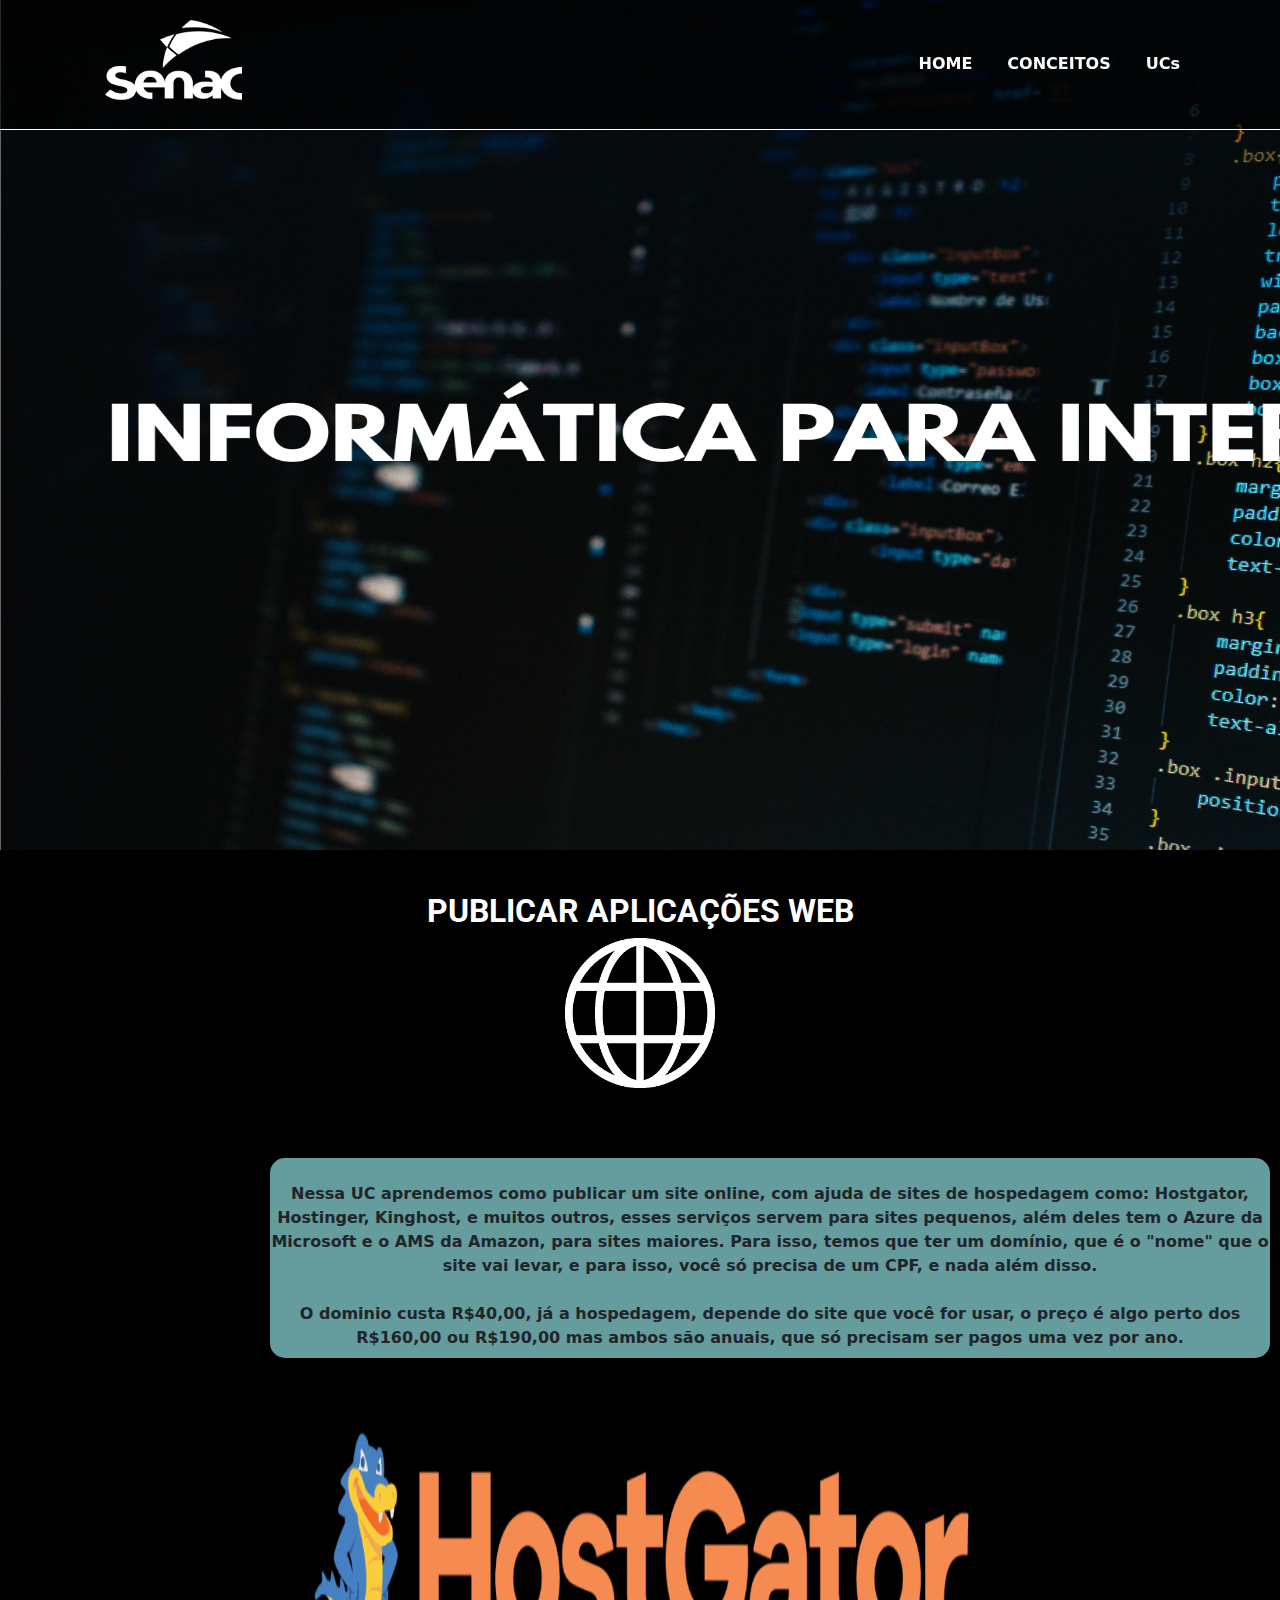
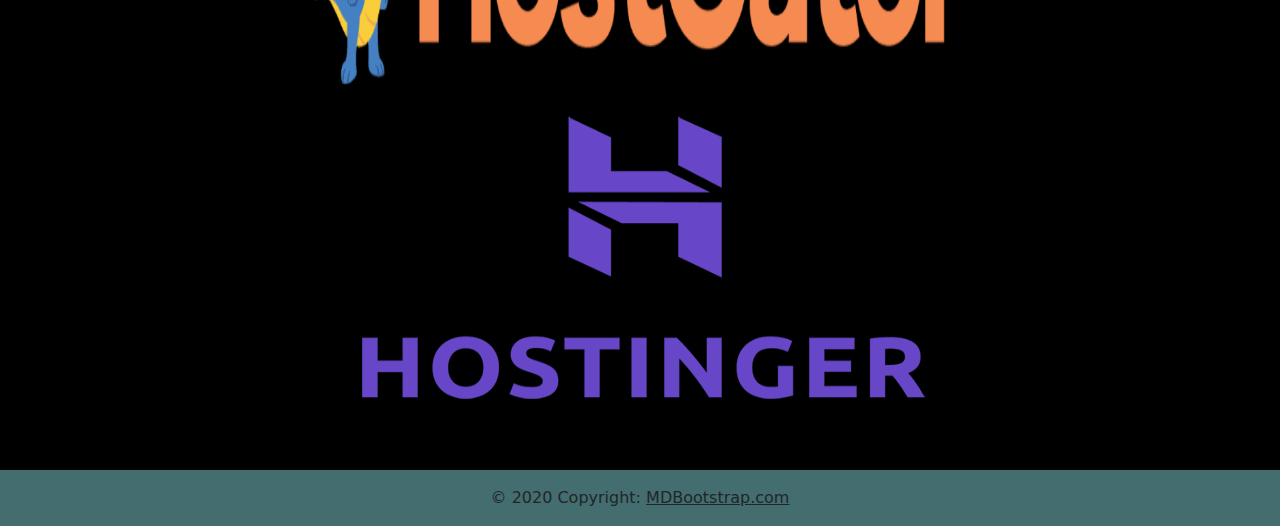
<file: uc4.html>
<!DOCTYPE html>
<html lang="en">
<head>
    <meta charset="UTF-8">
    <meta http-equiv="X-UA-Compatible" content="IE=edge">
    <meta name="viewport" content="width=device-width, initial-scale=1.0">
    <title>Técnico de Informática para Internet</title>
    <link rel="stylesheet" href="css/estilo.css">
    <link href="https://cdn.jsdelivr.net/npm/bootstrap@5.3.3/dist/css/bootstrap.min.css" rel="stylesheet" integrity="sha384-QWTKZyjpPEjISv5WaRU9OFeRpok6YctnYmDr5pNlyT2bRjXh0JMhjY6hW+ALEwIH" crossorigin="anonymous">

    <style>
      @import url('https://fonts.googleapis.com/css2?family=Fugaz+One&family=Lilita+One&family=Pacifico&family=Roboto:ital,wght@0,100;0,300;0,400;0,500;0,700;0,900;1,100;1,300;1,400;1,500;1,700;1,900&display=swap');

      h2{
          font-family: "Roboto", sans-serif;
          font-weight: 400;
          font-style: normal;
          color: white;
          margin-top: 20px;
        }

        h1{
          font-family: "Lilita One", sans-serif;
          font-weight: 400;
          font-style: normal;
        }

        h3{
          font-family: "Lilita One", sans-serif;
          font-weight: 400;
          font-style: normal;
          color: white;
          margin-top: 15px;
        }
    </style>


        
    </style>
</head>
<body>
  <header>
    <nav>
      <figure class="menuing">
        <img src="imagens/senac_logo_branco.png" height="80">
      </figure>
      <ul>
        <a href="#ucs"><li class="BOTAO">UCs</li></a>
        <a href="#conceitos"><li class="BOTAO">CONCEITOS</li></a>
        <a href="#banner"><li class="BOTAO">HOME</li></a>
    </ul>
    </nav>
  </header>

  <section id="banner">
    <img src="imagens/INFORMÁTICA PARA INTERNET.png" height="850" width="1600">
  </section>

      <main>
        <br><br><br>
        <h2><strong>PUBLICAR APLICAÇÕES WEB</strong></h2>
        <figure><img src="imagens/WEB.png" height="150" width="150"></figure>
        <div class="web">

          <article>
            <br>
            <p><strong>Nessa UC aprendemos como publicar um site online, com ajuda de sites de hospedagem como: Hostgator, Hostinger, Kinghost, e muitos outros, esses serviços servem para sites pequenos, além deles tem o Azure da Microsoft e o AMS da Amazon, para sites maiores.
                Para isso, temos que ter um domínio, que é o "nome" que o site vai levar, e para isso, você só precisa de um CPF, e nada além disso.<br><br>
                O dominio custa R$40,00, já a hospedagem, depende do site que você for usar, o preço é algo perto dos R$160,00 ou R$190,00 mas ambos são anuais, que só precisam ser pagos uma vez por ano.</strong></p>
          </article>
        </div>

        <br><br>
        <figure>
            <img src="imagens/hostgator.png" height="300" width="700">
            <img src="imagens/Hostinger_Logo.png" height="300" width="600">
        </figure>

        <br><br>




      </main>

      <footer class="bg-body-dark text-center text-lg-start">
        <!-- Copyright -->
        <div class="text-center p-3" style="background-color:(white);">
          © 2020 Copyright:
          <a class="text-body" href="https://mdbootstrap.com/">MDBootstrap.com</a>
        </div>
        <!-- Copyright -->
      </footer>

    <script type="text/javascript" src="js/jquery-3.1.1.min.js"></script>
    <script type="text/javascript" src="js/app.js"></script>
    <script src="https://cdn.jsdelivr.net/npm/bootstrap@5.3.3/dist/js/bootstrap.bundle.min.js" integrity="sha384-YvpcrYf0tY3lHB60NNkmXc5s9fDVZLESaAA55NDzOxhy9GkcIdslK1eN7N6jIeHz" crossorigin="anonymous"></script>
</body>
</html>
</file>
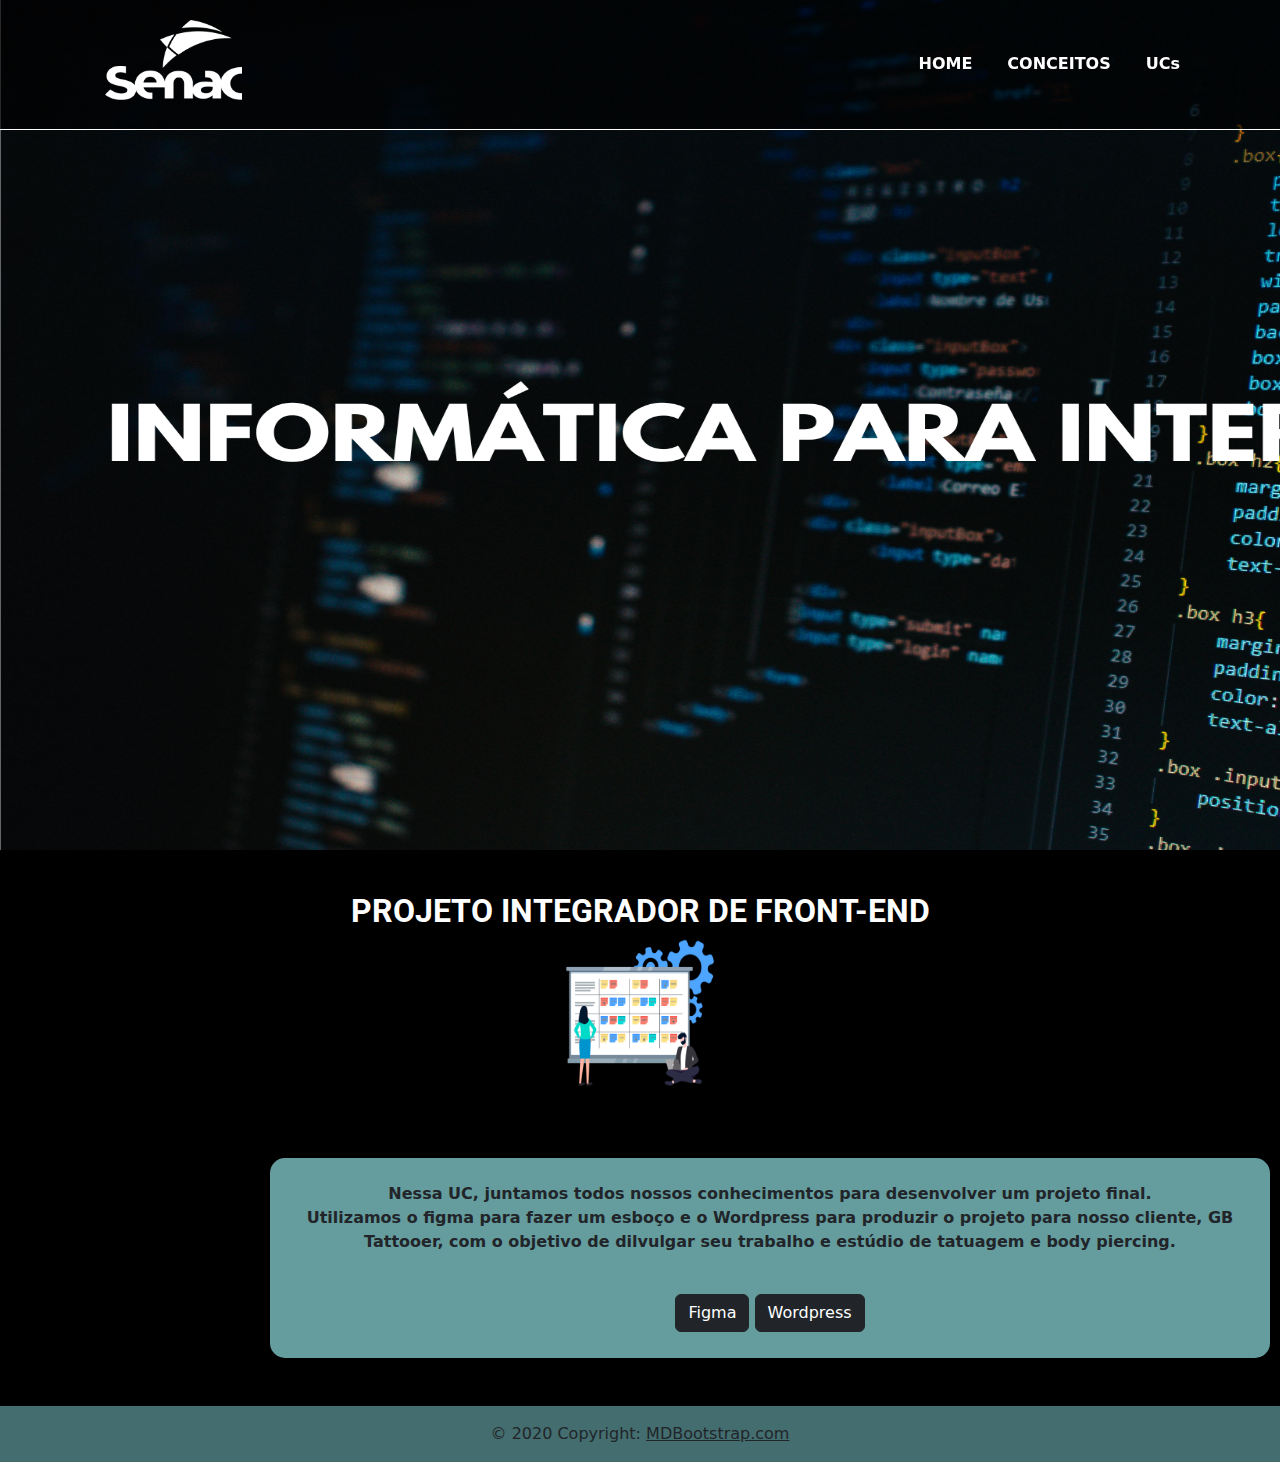
<file: uc5.html>
<!DOCTYPE html>
<html lang="en">
<head>
    <meta charset="UTF-8">
    <meta http-equiv="X-UA-Compatible" content="IE=edge">
    <meta name="viewport" content="width=device-width, initial-scale=1.0">
    <title>Técnico de Informática para Internet</title>
    <link rel="stylesheet" href="css/estilo.css">
    <link href="https://cdn.jsdelivr.net/npm/bootstrap@5.3.3/dist/css/bootstrap.min.css" rel="stylesheet" integrity="sha384-QWTKZyjpPEjISv5WaRU9OFeRpok6YctnYmDr5pNlyT2bRjXh0JMhjY6hW+ALEwIH" crossorigin="anonymous">

    <style>
      @import url('https://fonts.googleapis.com/css2?family=Fugaz+One&family=Lilita+One&family=Pacifico&family=Roboto:ital,wght@0,100;0,300;0,400;0,500;0,700;0,900;1,100;1,300;1,400;1,500;1,700;1,900&display=swap');

      h2{
          font-family: "Roboto", sans-serif;
          font-weight: 400;
          font-style: normal;
          color: white;
          margin-top: 20px;
        }

        h1{
          font-family: "Lilita One", sans-serif;
          font-weight: 400;
          font-style: normal;
        }

        h3{
          font-family: "Lilita One", sans-serif;
          font-weight: 400;
          font-style: normal;
          color: white;
          margin-top: 15px;
        }
    </style>


        
    </style>
</head>
<body>
  <header>
    <nav>
      <figure class="menuing">
        <img src="imagens/senac_logo_branco.png" height="80">
      </figure>
      <ul>
        <a href="#ucs"><li class="BOTAO">UCs</li></a>
        <a href="#conceitos"><li class="BOTAO">CONCEITOS</li></a>
        <a href="#banner"><li class="BOTAO">HOME</li></a>
    </ul>
    </nav>
  </header>

  <section id="banner">
    <img src="imagens/INFORMÁTICA PARA INTERNET.png" height="850" width="1600">
  </section>

      <main>
        <br><br><br>
        <h2><strong>PROJETO INTEGRADOR DE FRONT-END</strong></h2>
        <figure><img src="imagens/proj.png" height="150" width="150"></figure>
        <div class="integrador">

          <article>
            <br>
            <p><strong>Nessa UC, juntamos todos nossos conhecimentos para desenvolver um projeto final.<br>
            Utilizamos o figma para fazer um esboço e o Wordpress para produzir o projeto para nosso cliente, GB Tattooer, com o objetivo de dilvulgar seu trabalho e estúdio de tatuagem e body piercing.
        </strong></p>
          </article>

          <br>
          <a class="btn btn-dark" href="https://www.figma.com/proto/oSu3EflX0g9cmPGKSSRPE8/PI-Gb-Tattooer?node-id=1-2&starting-point-node-id=1%3A2&t=eWEgxUrtjZJ1Ty4d-1" target="_blank" role="button">Figma</a>
          <a class="btn btn-dark" href="http://localhost/sitetatuagem/" target="_blank" role="button">Wordpress</a>
        </div>


        <br><br>




      </main>

      <footer class="bg-body-dark text-center text-lg-start">
        <!-- Copyright -->
        <div class="text-center p-3" style="background-color:(white);">
          © 2020 Copyright:
          <a class="text-body" href="https://mdbootstrap.com/">MDBootstrap.com</a>
        </div>
        <!-- Copyright -->
      </footer>
      

    <script type="text/javascript" src="js/jquery-3.1.1.min.js"></script>
    <script type="text/javascript" src="js/app.js"></script>
    <script src="https://cdn.jsdelivr.net/npm/bootstrap@5.3.3/dist/js/bootstrap.bundle.min.js" integrity="sha384-YvpcrYf0tY3lHB60NNkmXc5s9fDVZLESaAA55NDzOxhy9GkcIdslK1eN7N6jIeHz" crossorigin="anonymous"></script>
</body>
</html>
</file>
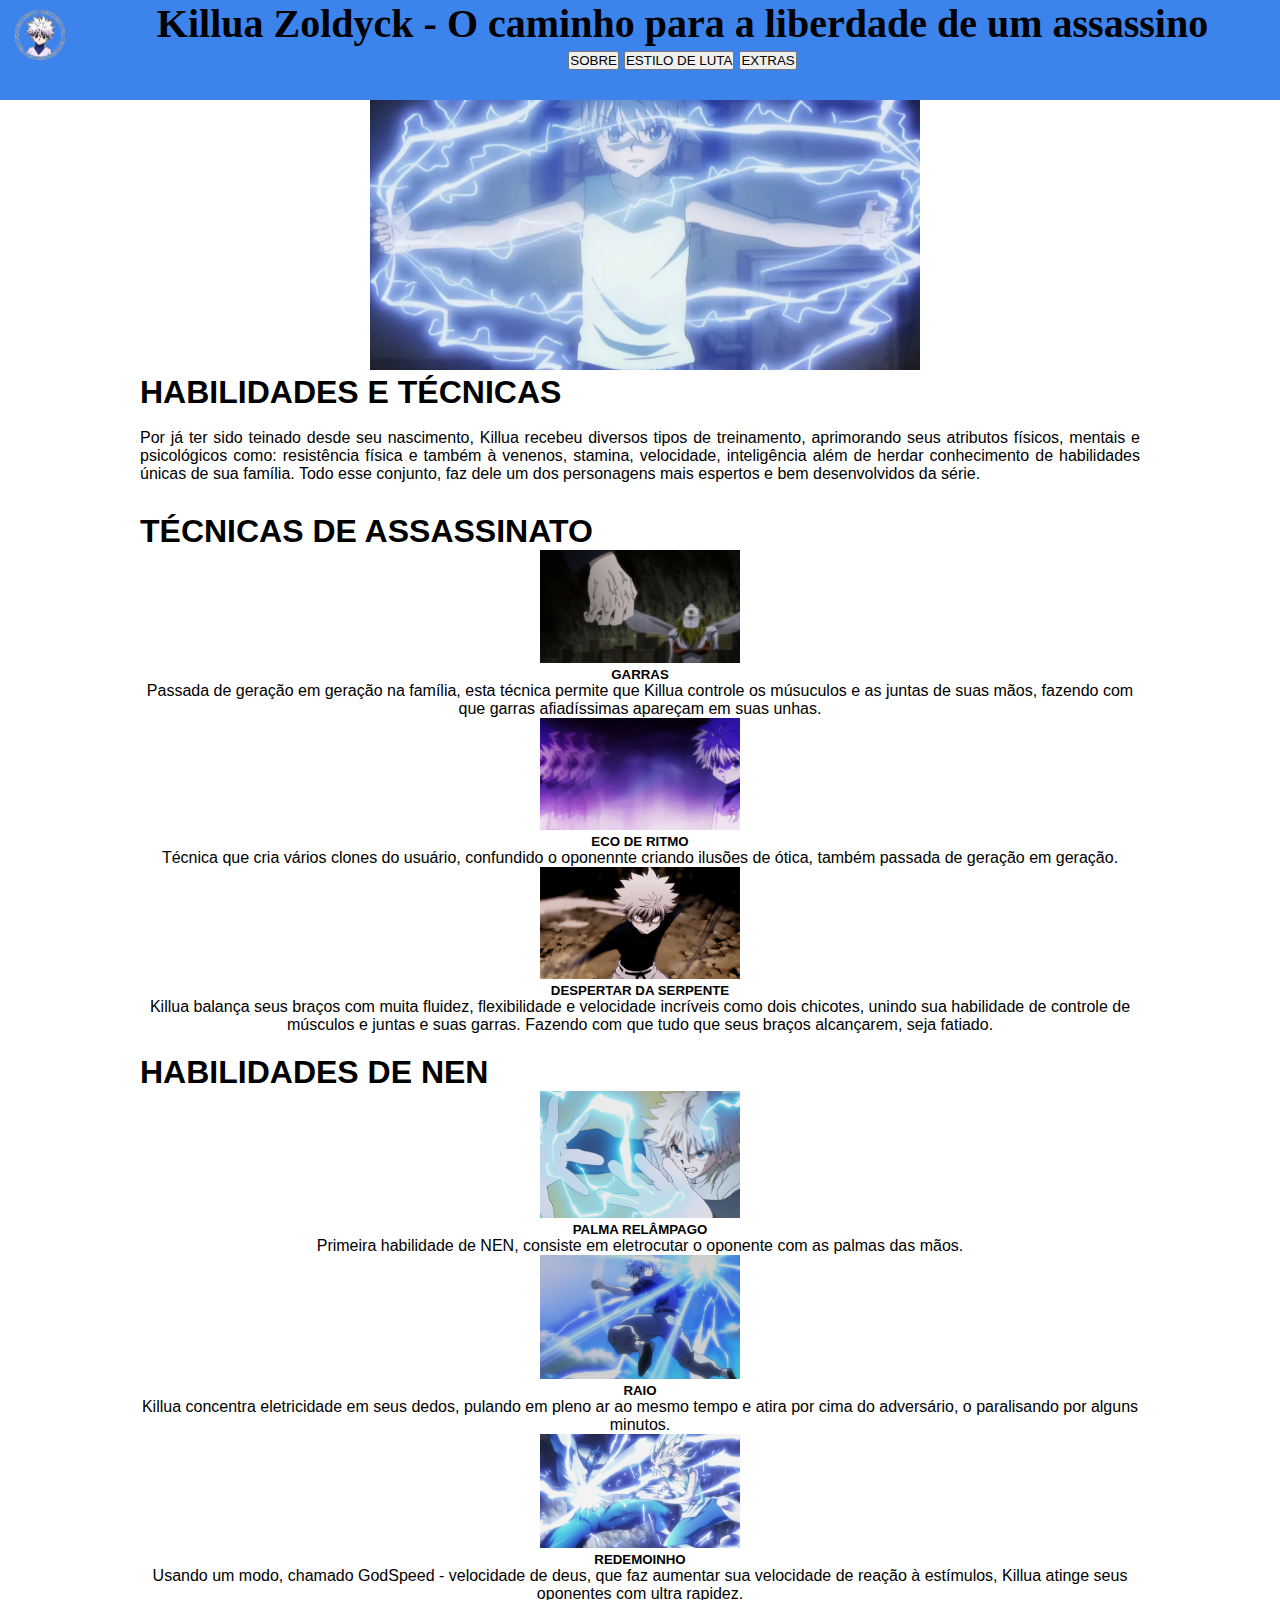
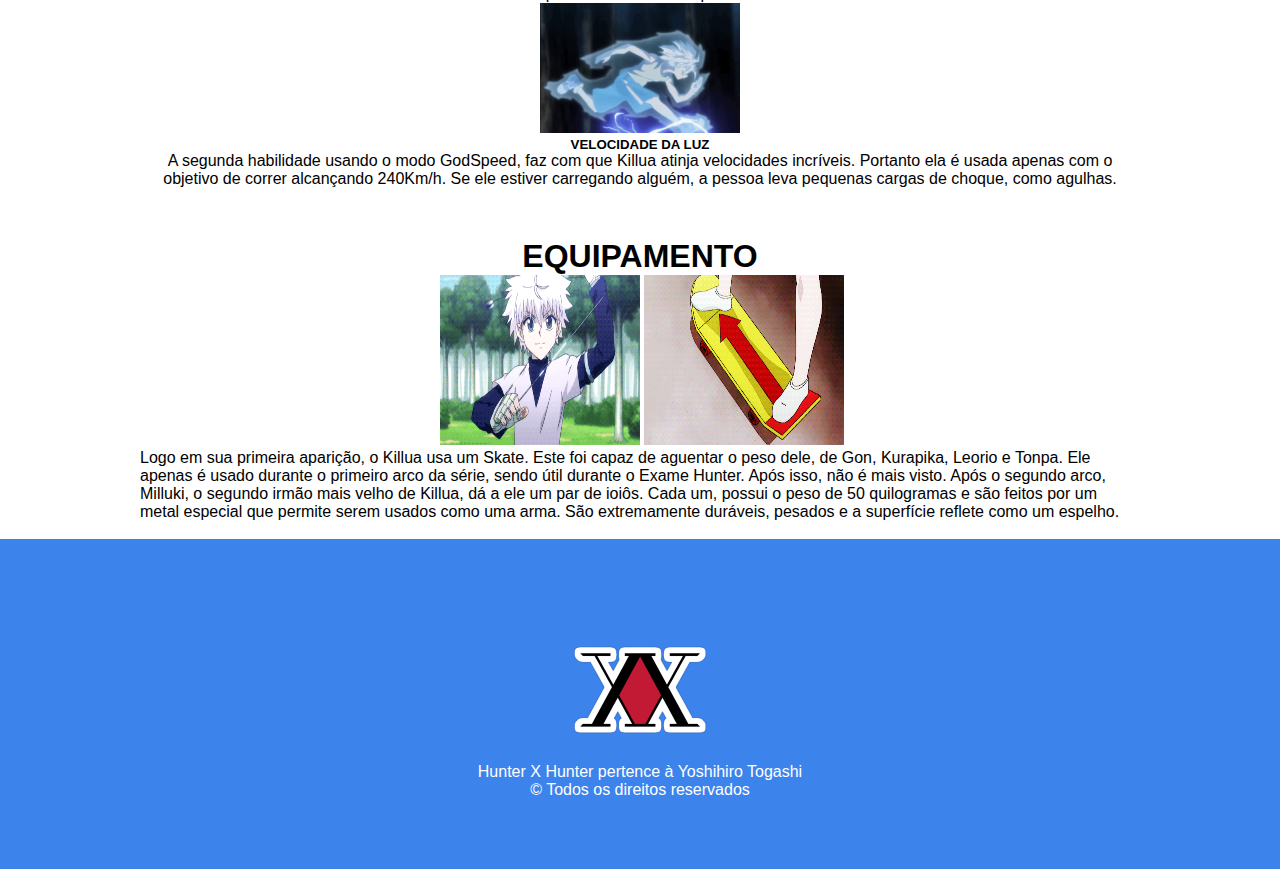
<file: Killua/estilodeluta.html>
<!DOCTYPE html>
<html lang="en">
<head>
    <meta charset="UTF-8">
    <meta http-equiv="X-UA-Compatible" content="IE=edge">
    <meta name="viewport" content="width=device-width, initial-scale=1.0">
    <title>Killua Zoldyck</title>
    <link rel="stylesheet" href="css/estilo.css">
</head>
<body>
    <header>
        <figure class="menuimg">
                <img src="imagens/logo.png" width="50" height="50" alt="Logotipo do site do Killua">
        </figure>
        <!--Menu de Navegação-->
        <nav>
            
            <h1>Killua Zoldyck - O caminho para a liberdade de um assassino</h1>
            
            <a href="Sobre.html"><button type="button" class="botao1">SOBRE</button></a>
            <a href="estilodeluta.html"><button type="button" class="botao1">ESTILO DE LUTA</button></a>
            <a href="extras.html"><button type="button" class="botao1">EXTRAS</button></a>
            
          </nav>
    </header>

    <!--Conteúdo Principal-->
    <main>
        <div id="banner">
            <img src="imagens/luta.png" width="550" height="300" alt="Banner do Killua">
        
        </div>
        
        <h1>HABILIDADES E TÉCNICAS</h1>
        <br>
        
        <article class="textohome">

            <p>
                Por já ter sido teinado desde seu nascimento, Killua recebeu diversos tipos de treinamento, aprimorando seus atributos físicos, mentais e psicológicos como: resistência física e também à venenos, stamina, velocidade, inteligência além de herdar conhecimento de habilidades únicas de sua família. Todo esse conjunto, faz dele um dos personagens mais espertos e bem desenvolvidos da série.
                
            </p>

            <h1 id class="tec">TÉCNICAS DE ASSASSINATO</h1>
            
            <div class="card-group">
                <div class="card">
                  <img src="imagens/garras.gif" width="200" class="card-img-top" alt="...">
                  <div class="card-body">
                    <h5 class="card-title">GARRAS</h5>
                    <p class="card-text"> Passada de geração em geração na família, esta técnica permite que Killua controle os músuculos e as juntas de suas mãos, fazendo com que garras afiadíssimas apareçam em suas unhas.</p>
                  </div>
                </div>
                <div class="card">
                  <img src="imagens/eco.gif" width="200" class="card-img-top" alt="...">
                  <div class="card-body">
                    <h5 class="card-title">ECO DE RITMO</h5>
                    <p class="card-text">Técnica que cria vários clones do usuário, confundido o oponennte criando ilusões de ótica, também passada de geração em geração.</p>
                    
                  </div>
                </div>
                <div class="card">
                  <img src="imagens/despertar.gif" width="200" class="card-img-top" alt="...">
                  <div class="card-body">
                    <h5 class="card-title">DESPERTAR DA SERPENTE</h5>
                    <p class="card-text">Killua balança seus braços com muita fluidez, flexibilidade e velocidade incríveis como dois chicotes, unindo sua habilidade de controle de músculos e juntas e suas garras. Fazendo com que tudo que seus braços alcançarem, seja fatiado.</p>
                   
                  </div>
                </div>
              </div>
            <p>
           
            </p>
        



        </article>

        <h1 id class="nen">HABILIDADES DE NEN</h1>

        <article>
                <p>
                    <div class="card-group">
                        <div class="card">
                          <img src="imagens/palma.png" width="200" class="card-img-top" alt="...">
                          <div class="card-body">
                            <h5 class="card-title">PALMA RELÂMPAGO</h5>
                            <p class="card-text">Primeira habilidade de NEN, consiste em eletrocutar o oponente com as palmas das mãos.</p>
                          </div>
                        </div>
                        <div class="card">
                          <img src="imagens/raio.png" width="200" class="card-img-top" alt="...">
                          <div class="card-body">
                            <h5 class="card-title">RAIO</h5>
                            <p class="card-text">Killua concentra eletricidade em seus dedos, pulando em pleno ar ao mesmo tempo e atira por cima do adversário, o paralisando por alguns minutos.</p>
                            
                          </div>
                        </div>
                        <div class="card">
                          <img src="imagens/rede.png" width="200" class="card-img-top" alt="...">
                          <div class="card-body">
                            <h5 class="card-title">REDEMOINHO</h5>
                            <p class="card-text">Usando um modo, chamado GodSpeed - velocidade de deus, que faz aumentar sua velocidade de reação à estímulos, Killua atinge seus oponentes com ultra rapidez.
                            </p>
                           
                          </div>
                        </div>

                        <div class="card">
                            <img src="imagens/velocidade.gif" width="200" class="card-img-top" alt="...">
                            <div class="card-body">
                              <h5 class="card-title">VELOCIDADE DA LUZ</h5>
                              <p class="card-text">A segunda habilidade usando o modo GodSpeed, faz com que Killua atinja velocidades incríveis. Portanto ela é usada apenas com o objetivo de correr alcançando 240Km/h. Se ele estiver carregando alguém, a pessoa leva pequenas cargas de choque, como agulhas.
                              </p>
                             
                            </div>
                      </div>
                </p>
        </article>

        <div id class="t2">
            <h1>EQUIPAMENTO</h1>
        </div>
         
            <img src="imagens/ioio.gif" id class="ioio" width="200" height="170">
            <img src="imagens/skate.gif" id class="skate" width="200" height="170">


           
        <article>
            <p>
              Logo em sua primeira aparição, o Killua usa um Skate. Este foi capaz de aguentar o peso dele, de Gon, Kurapika, Leorio e Tonpa. Ele apenas é usado durante o primeiro arco da série, sendo útil durante o Exame Hunter. Após isso, não é mais visto.

              Após o segundo arco, Milluki, o segundo irmão mais velho de Killua, dá a ele um par de ioiôs. Cada um, possui o peso de 50 quilogramas e são feitos por um metal especial que permite serem usados como uma arma. São extremamente duráveis, pesados e a superfície reflete como um espelho.
            </p>
            <br> 
        
        </article>

         </article>
    </main>

    <!--Rodapé-->

    <footer>

        <img src="imagens/sticker,375x360.u4.png" id class="hxh" width="150" height="150">
        
        


        <p>
            Hunter X Hunter pertence à Yoshihiro Togashi<br>
            © Todos os direitos reservados 
        </p>
    </footer>

</body>
</html>
</file>
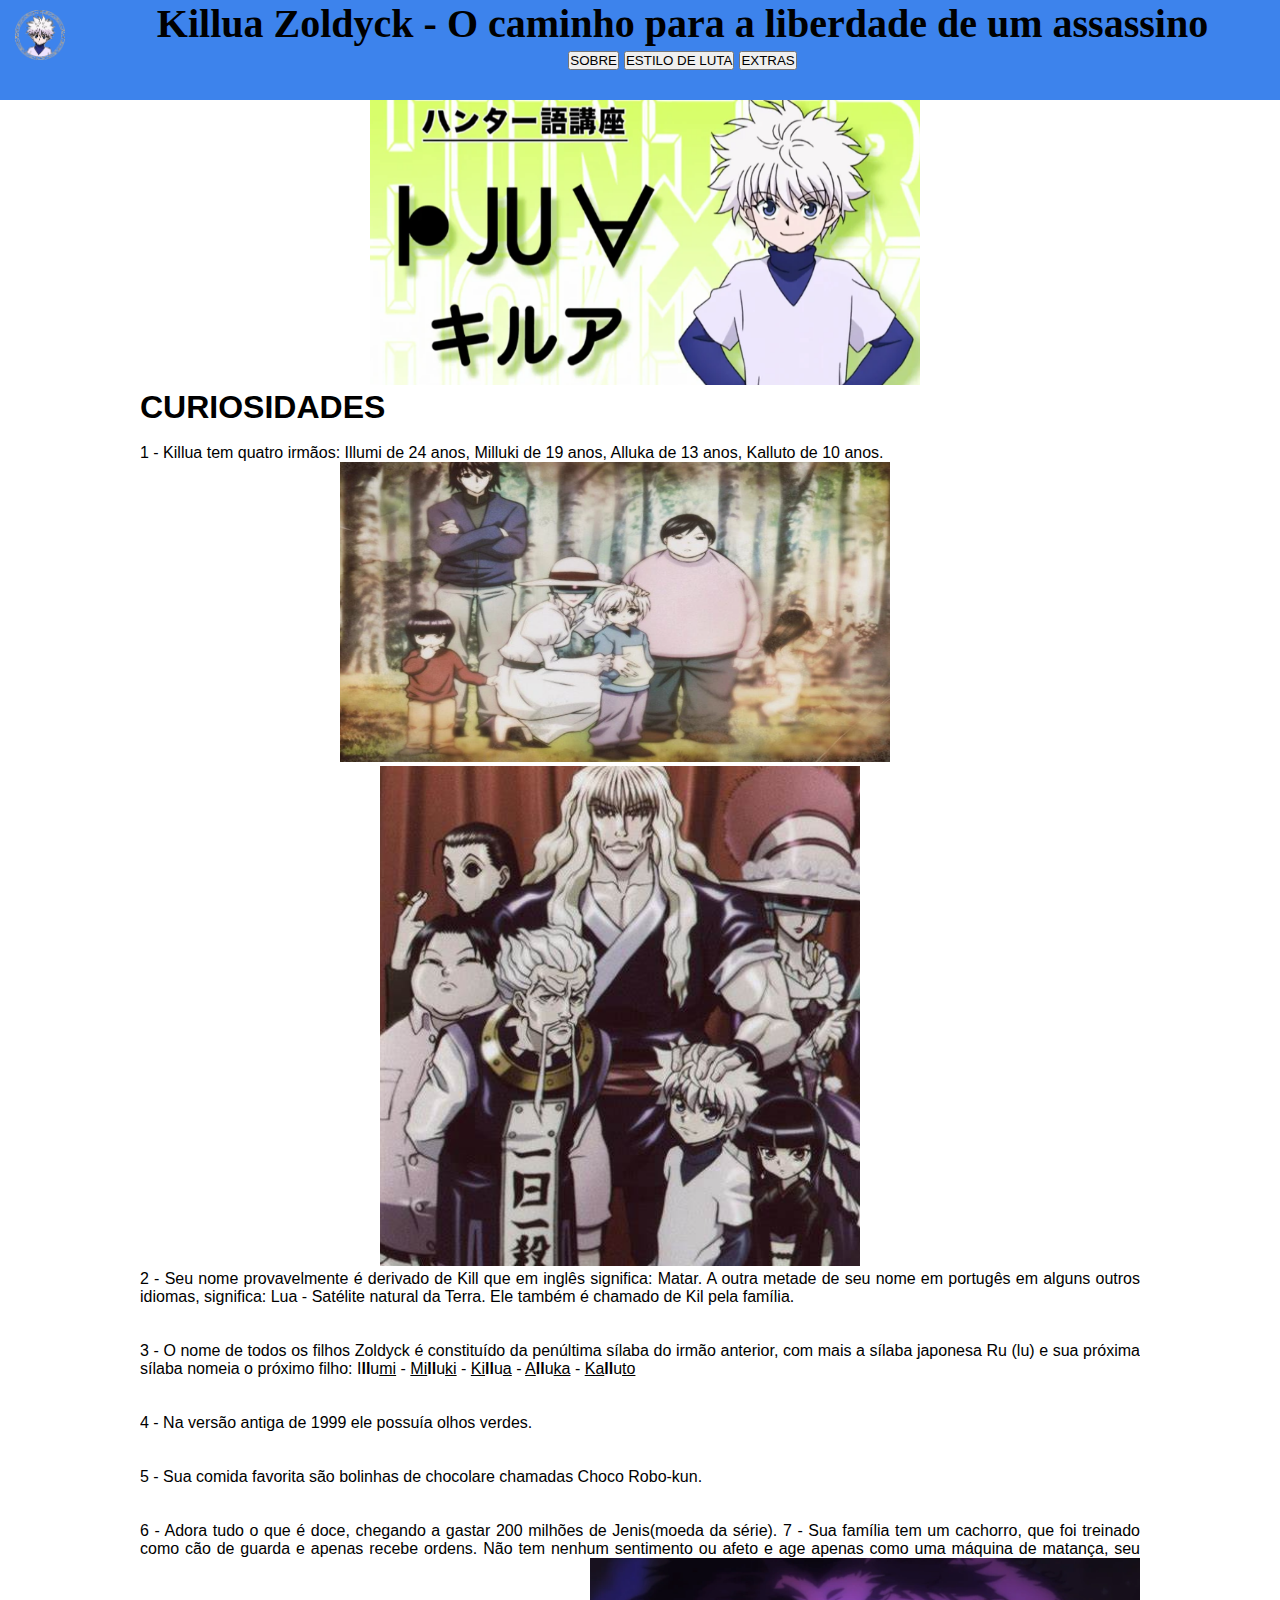
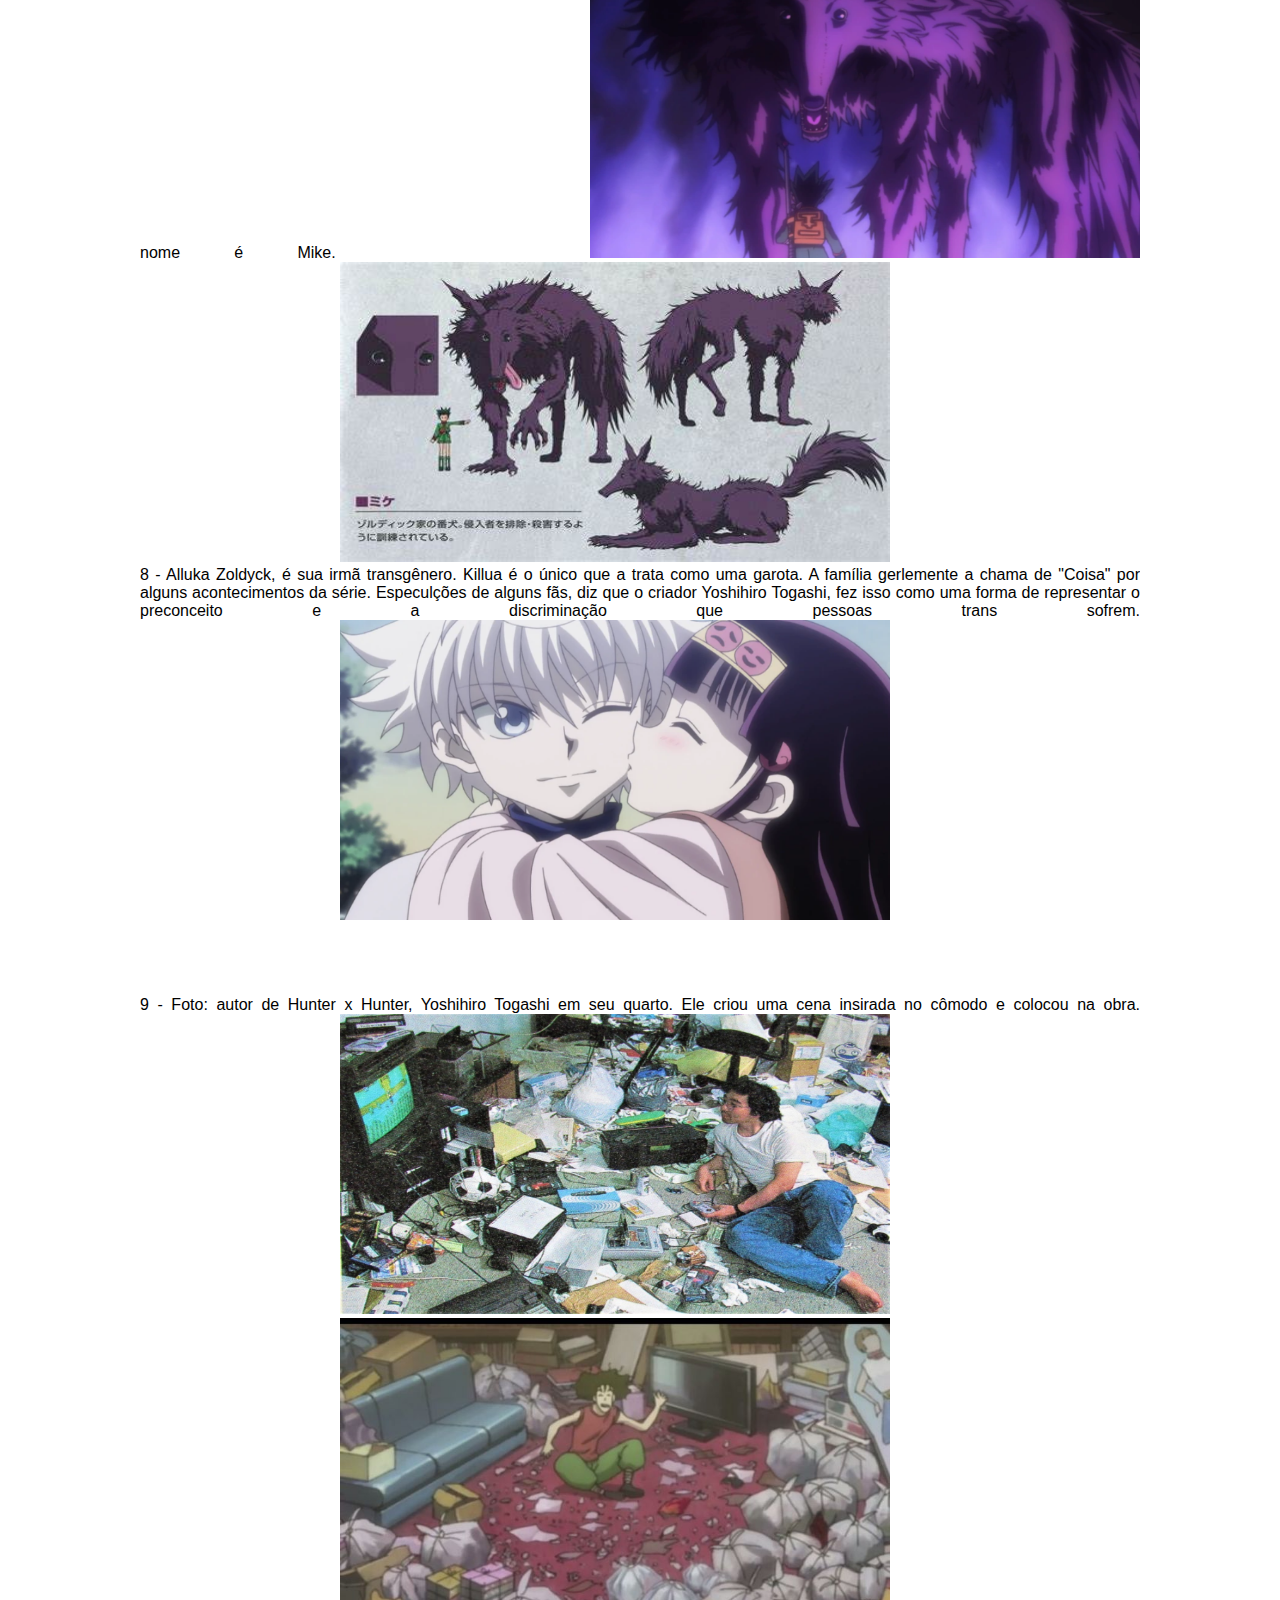
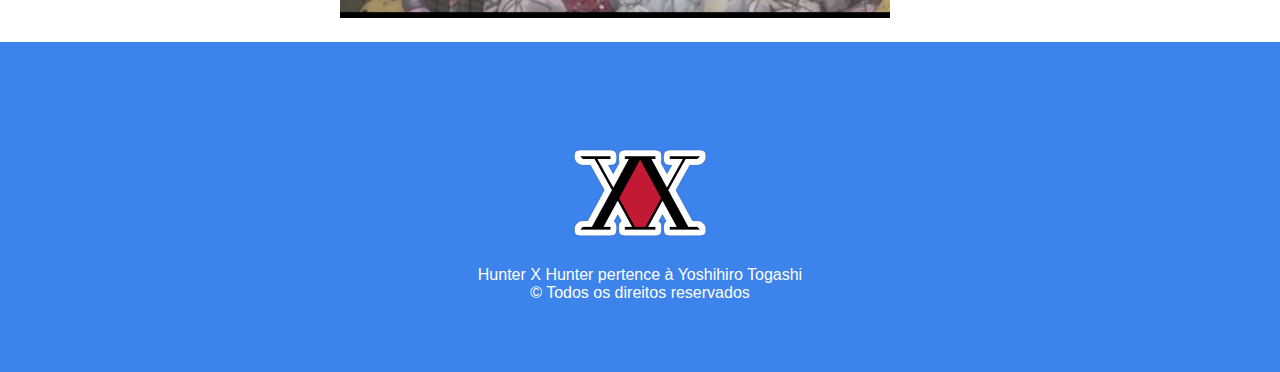
<file: Killua/extras.html>
<!DOCTYPE html>
<html lang="en">
<head>
    <meta charset="UTF-8">
    <meta http-equiv="X-UA-Compatible" content="IE=edge">
    <meta name="viewport" content="width=device-width, initial-scale=1.0">
    <title>Killua Zoldyck</title>
    <link rel="stylesheet" href="css/estilo.css">
</head>
<body>
    <header>
        <figure class="menuimg">
                <img src="imagens/logo.png" width="50" height="50" alt="Logotipo do site do Killua">
        </figure>
        <!--Menu de Navegação-->
        <nav>
            
            <h1>Killua Zoldyck - O caminho para a liberdade de um assassino</h1>

            <a href="Sobre.html"><button type="button" class="botao1">SOBRE</button></a>
            <a href="estilodeluta.html"><button type="button" class="botao2">ESTILO DE LUTA</button></a>
            <a href="extras.html"><button type="button" class="botao3">EXTRAS</button></a>




            
            
            
        </nav>
    </header>

    <!--Conteúdo Principal-->
    <main>
        <div id="banner">
            <img src="imagens/kirua.png" id class="kir" width="550" height="300" alt="Banner do Killua">
        
        </div>
        
        <h1>CURIOSIDADES</h1>
        <br>
        
        <article class="textohome">

        
            
            <p>
                1 - Killua tem quatro irmãos: Illumi de 24 anos, Milluki de 19 anos, Alluka de 13 anos, Kalluto de 10 anos.<br>
                
            
            <img src="imagens/irmao.png" id class="ir" width="550" height="300" alt="Banner do Killua">
            <img src="imagens/zoldyck.png" id class="fam" width="480" height="500" alt="Banner do Killua">

                
                <br>2 - Seu nome provavelmente é derivado de Kill que em inglês significa: Matar.
                A outra metade de seu nome em portugês em alguns outros idiomas, significa: Lua - Satélite natural da Terra. Ele também é chamado de Kil pela família.<br><br><br>

                3 - O nome de todos os filhos Zoldyck é constituído da penúltima sílaba do irmão anterior, com mais a sílaba japonesa Ru (lu) e sua próxima sílaba nomeia o próximo filho:

                I<strong>ll</strong>u<u>mi</u> - <u>Mi</u><strong>ll</strong>u<u>ki</u> - <u>Ki</u><strong>ll</strong>u<u>a</u> - <u>A</u><strong>ll</strong>u<u>ka</u> - <u>Ka</u><strong>ll</strong>u<u>to</u> <br><br><br>

                4 - Na versão antiga de 1999 ele possuía olhos verdes.<br><br><br>

                5 - Sua comida favorita são bolinhas de chocolare chamadas Choco Robo-kun.<br><br><br>

                6 - Adora tudo o que é doce, chegando a gastar 200 milhões de Jenis(moeda da série).

                7 - Sua família tem um cachorro, que foi treinado como cão de guarda e apenas recebe ordens. Não tem nenhum sentimento ou afeto e age apenas como uma máquina de matança, seu nome é Mike.

            <img src="imagens/mike.png" id class="ir" width="550" height="300" alt="Banner do Killua">
            <img src="imagens/mi.jpg" id class="mike" width="550" height="300" alt="Banner do Killua">


                <br>8 - Alluka Zoldyck, é sua irmã transgênero. Killua é o único que a trata como uma garota. A família gerlemente a chama de "Coisa" por alguns acontecimentos da série. Especulções de alguns fãs, diz que o criador Yoshihiro Togashi, fez isso como uma forma de representar o preconceito e a discriminação que pessoas trans sofrem.

            <img src="imagens/alluka.png" id class="ir" width="550" height="300" alt="Banner do Killua">

                <br><br><br><br><br>9 - Foto: autor de Hunter x Hunter, Yoshihiro Togashi em seu quarto. Ele criou uma cena insirada no cômodo e colocou na obra.


                <img src="imagens/toga.jpg" id class="ir" width="550" height="300" alt="Banner do Killua">
                <img src="imagens/togashi.jpg" id class="ir" width="550" height="300" alt="Banner do Killua">

                
            </p>
            
                

        </article>

        
       
                
            
            
        <article>
                <p>
               
                </p>
        </article>

       
    </main>

    <!--Rodapé-->

    
    <footer>
      
        <img src="imagens/sticker,375x360.u4.png" id class="hxh" width="150" height="150">
        
        <p>
            Hunter X Hunter pertence à Yoshihiro Togashi<br>
            © Todos os direitos reservados 
        </p>

    </footer>

</body>
</html>
</file>
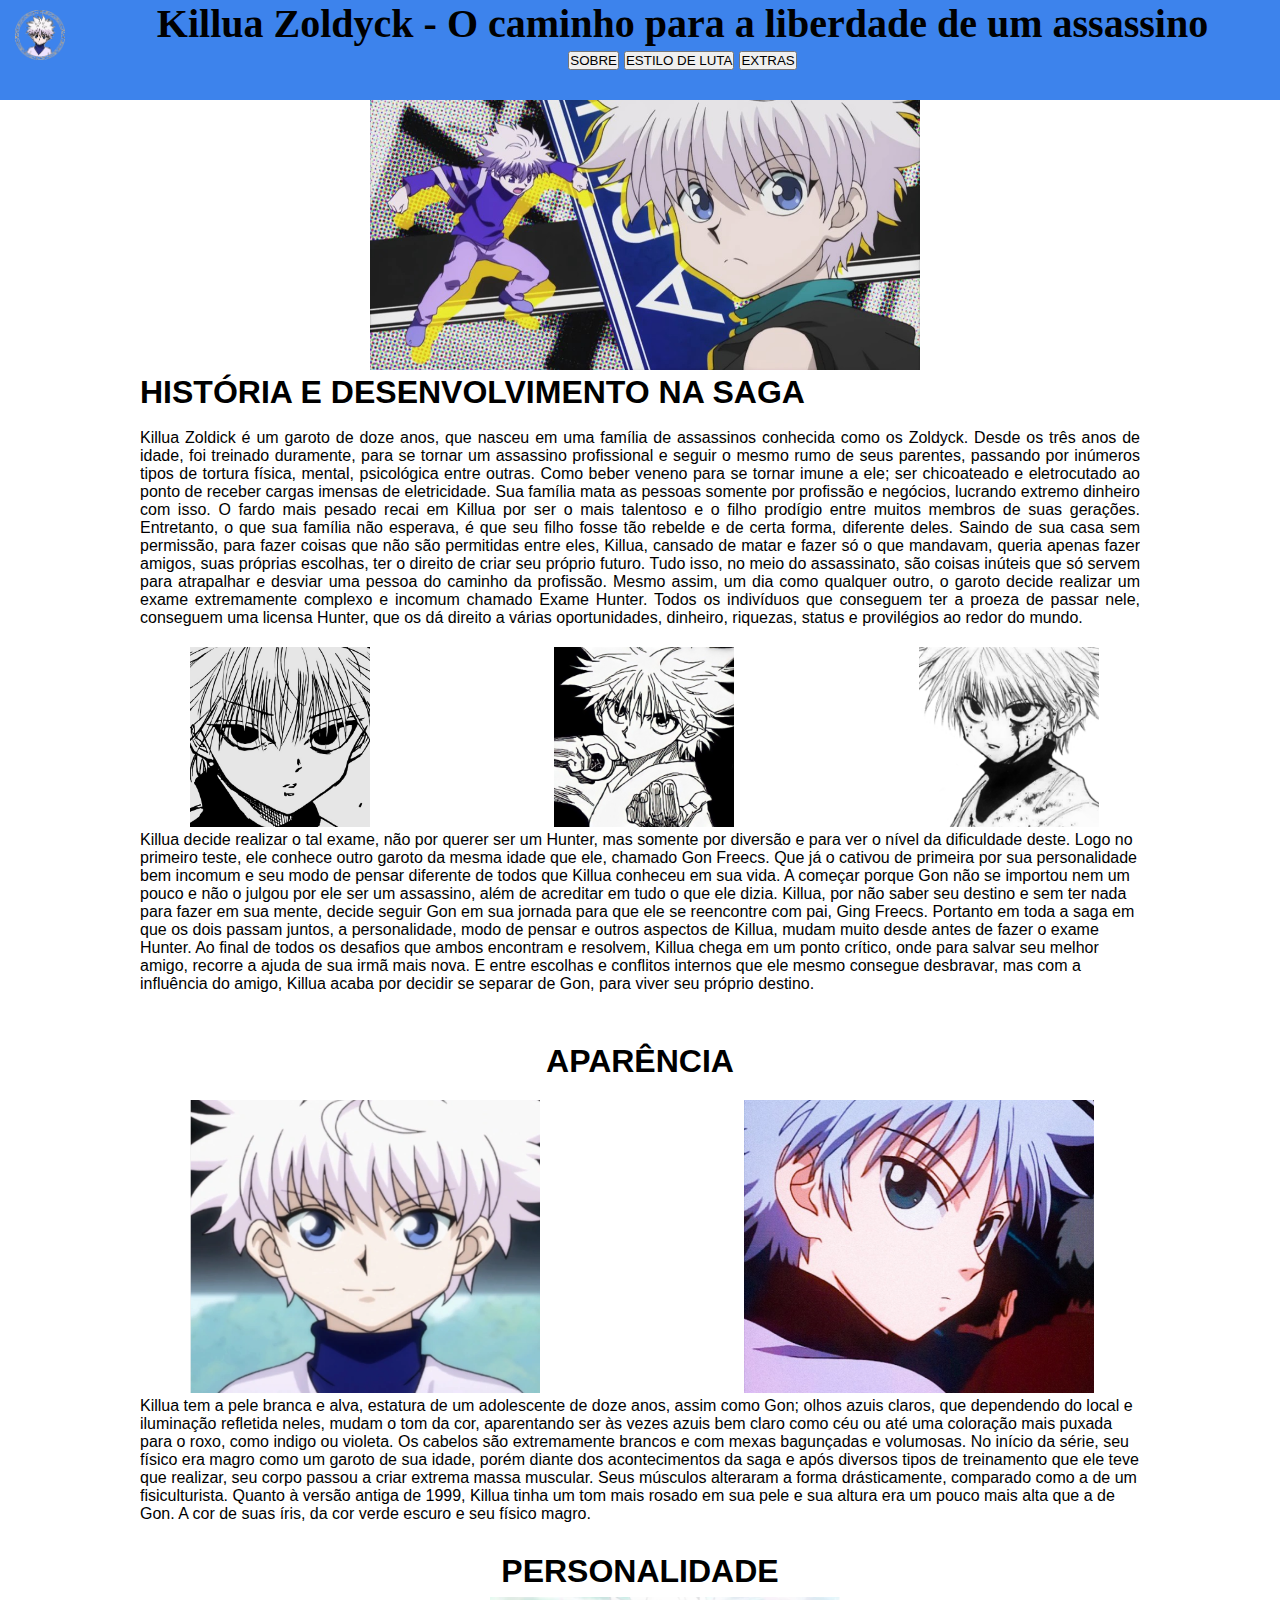
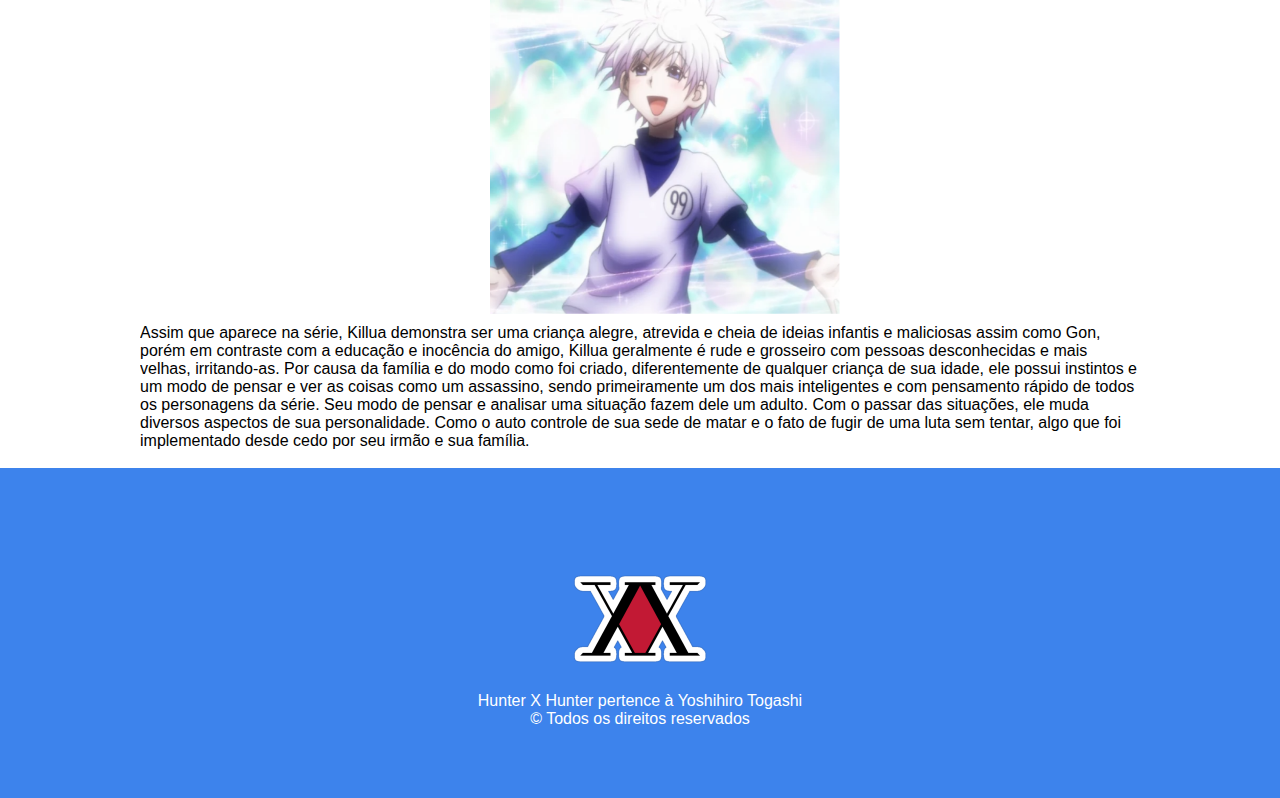
<file: Killua/sobre.html>
<!DOCTYPE html>
<html lang="en">
<head>
    <meta charset="UTF-8">
    <meta http-equiv="X-UA-Compatible" content="IE=edge">
    <meta name="viewport" content="width=device-width, initial-scale=1.0">
    <title>Killua Zoldyck</title>
    <link rel="stylesheet" href="css/estilo.css">
</head>
<body>
    <header>
        <figure class="menuimg">
                <img src="imagens/logo.png" width="50" height="50" alt="Logotipo do site do Killua">
        </figure>
        <!--Menu de Navegação-->
        <nav>
            
            <h1>Killua Zoldyck - O caminho para a liberdade de um assassino</h1>

            <a href="Sobre.html"><button type="button" class="botao1">SOBRE</button></a>
            <a href="estilodeluta.html"><button type="button" class="botao1">ESTILO DE LUTA</button></a>
            <a href="extras.html"><button type="button" class="botao1">EXTRAS</button></a>




            
            
            
        </nav>
    </header>

    <!--Conteúdo Principal-->
    <main>
        <div id="banner">
            <img src="imagens/banner.png" width="550" height="300" alt="Banner do Killua">
        
        </div>
        
        <h1>HISTÓRIA E DESENVOLVIMENTO NA SAGA</h1>
        <br>
        
        <article class="textohome">

            <p>
                Killua Zoldick é um garoto de doze anos, que nasceu em uma família de assassinos conhecida como os Zoldyck. Desde os três anos de idade, foi treinado duramente, para se 
                tornar um assassino profissional e seguir o mesmo rumo de seus parentes, passando por inúmeros tipos de tortura física, mental, psicológica entre outras. Como beber veneno para se tornar 
                imune a ele; ser chicoateado e eletrocutado ao ponto de receber cargas imensas de eletricidade. Sua família mata as pessoas somente por profissão e negócios, lucrando extremo dinheiro com isso. 
                O fardo mais pesado recai em Killua por ser o mais talentoso e o filho prodígio entre muitos membros de suas gerações. 
                
                Entretanto, o que sua família não esperava, é que seu filho fosse tão rebelde e de certa forma, diferente deles. Saindo de sua casa sem permissão, para fazer coisas que não são permitidas 
                entre eles, Killua, cansado de matar e fazer só o que mandavam, queria apenas fazer amigos, suas próprias escolhas, ter o direito de criar seu próprio futuro. Tudo isso, no meio do assassinato, 
                são coisas inúteis que só servem para atrapalhar e desviar uma pessoa do caminho da profissão. Mesmo assim, um dia como qualquer outro, o garoto decide realizar um exame extremamente complexo e 
                incomum chamado Exame Hunter. Todos os indivíduos que conseguem ter a proeza de passar nele, conseguem uma licensa Hunter, que os dá direito a várias oportunidades, dinheiro, riquezas, status e 
                provilégios ao redor do mundo.
                
            </p>

        </article>

        
       

        
                <img src="imagens/icon1.jpg" id class="icon1" width="180" height="180">
                <img src="imagens/icon2.jpg" id class="icon2" width="180" height="180">
                <img src="imagens/icon3.png" id class="icon3" width="180" height="180">
                
            
            
        <article>
                <p>
                Killua decide realizar o tal exame, não por querer ser um Hunter, mas somente por diversão e para ver o nível da dificuldade deste. Logo no primeiro teste, ele conhece outro garoto da mesma idade 
                que ele, chamado Gon Freecs. Que já o cativou de primeira por sua personalidade bem incomum e seu modo de pensar diferente de todos que Killua conheceu em sua vida. A começar porque Gon não se 
                importou nem um pouco e não o julgou por ele ser um assassino, além de acreditar em tudo o que ele dizia.

                
                Killua, por não saber seu destino e sem ter nada para fazer em sua mente, decide seguir Gon em sua jornada para que ele se reencontre com pai, Ging Freecs. Portanto em toda a saga em que os dois 
                passam juntos, a personalidade, modo de pensar e outros aspectos de Killua, mudam muito desde antes de fazer o exame Hunter. Ao final de todos os desafios que ambos encontram e resolvem, Killua 
                chega em um ponto crítico, onde para salvar seu melhor amigo, recorre a ajuda de sua irmã mais nova. E entre escolhas e conflitos internos que ele mesmo consegue desbravar, mas com a influência 
                do amigo, Killua acaba por decidir se separar de Gon, para viver seu próprio destino.
                </p>
        </article>

        <div id class="t2">
            <h1>APARÊNCIA</h1>
        </div>
         
            <img src="imagens/aparencia.png" id class="ki1" width="350" height="293">
            <img src="imagens/aparencia2.png" id class="ki2" width="350" height="293">
    

        <figure class="pa2">
            <p>
                Killua tem a pele branca e alva, estatura de um adolescente de doze anos, assim como Gon; olhos azuis claros, que dependendo do local e iluminação refletida neles, mudam o tom da cor, aparentando ser às vezes azuis bem claro como céu ou até uma coloração mais puxada para o roxo, como indigo ou violeta. Os cabelos são extremamente brancos e com mexas bagunçadas e volumosas. No início da série, seu físico era magro como um garoto de sua idade, porém diante dos acontecimentos da saga e após diversos tipos de treinamento que ele teve que realizar, seu corpo passou a criar extrema massa muscular. Seus músculos alteraram a forma drásticamente, comparado como a de um fisiculturista. 

                Quanto à versão antiga de 1999, Killua tinha um tom mais rosado em sua pele e sua altura era um pouco mais alta que a de Gon. A cor de suas íris, da cor verde escuro e seu físico magro.
            </p>
        </figure>

            <div id class="per">
               <h1>PERSONALIDADE</h1>
            </div>
         
         
           <img src="imagens/personalidade1.png" id class="ki3" width="350" height="330">

        <article>
            <p>
                Assim que aparece na série, Killua demonstra ser uma criança alegre, atrevida e cheia de ideias infantis e maliciosas assim como Gon, porém em contraste com a educação e inocência do amigo, Killua geralmente é rude e grosseiro com pessoas desconhecidas e mais velhas, irritando-as. Por causa da família e do modo como foi criado, diferentemente de qualquer criança de sua idade, ele possui instintos e um modo de pensar e ver as coisas como um assassino, sendo primeiramente um dos mais inteligentes e com pensamento rápido de todos os personagens da série. Seu modo de pensar e analisar uma situação fazem dele um adulto. Com o passar das situações, ele muda diversos aspectos de sua personalidade. Como o auto controle de sua sede de matar e o fato de fugir de uma luta sem tentar, algo que foi implementado desde cedo por seu irmão e sua família.
            </p>
            <br> 
        
        </article>

         </article>
    </main>

    <!--Rodapé-->

    
    <footer>
      
        <img src="imagens/sticker,375x360.u4.png" id class="hxh" width="150" height="150">
        
        <p>
            Hunter X Hunter pertence à Yoshihiro Togashi<br>
            © Todos os direitos reservados 
        </p>

    </footer>

</body>
</html>
</file>
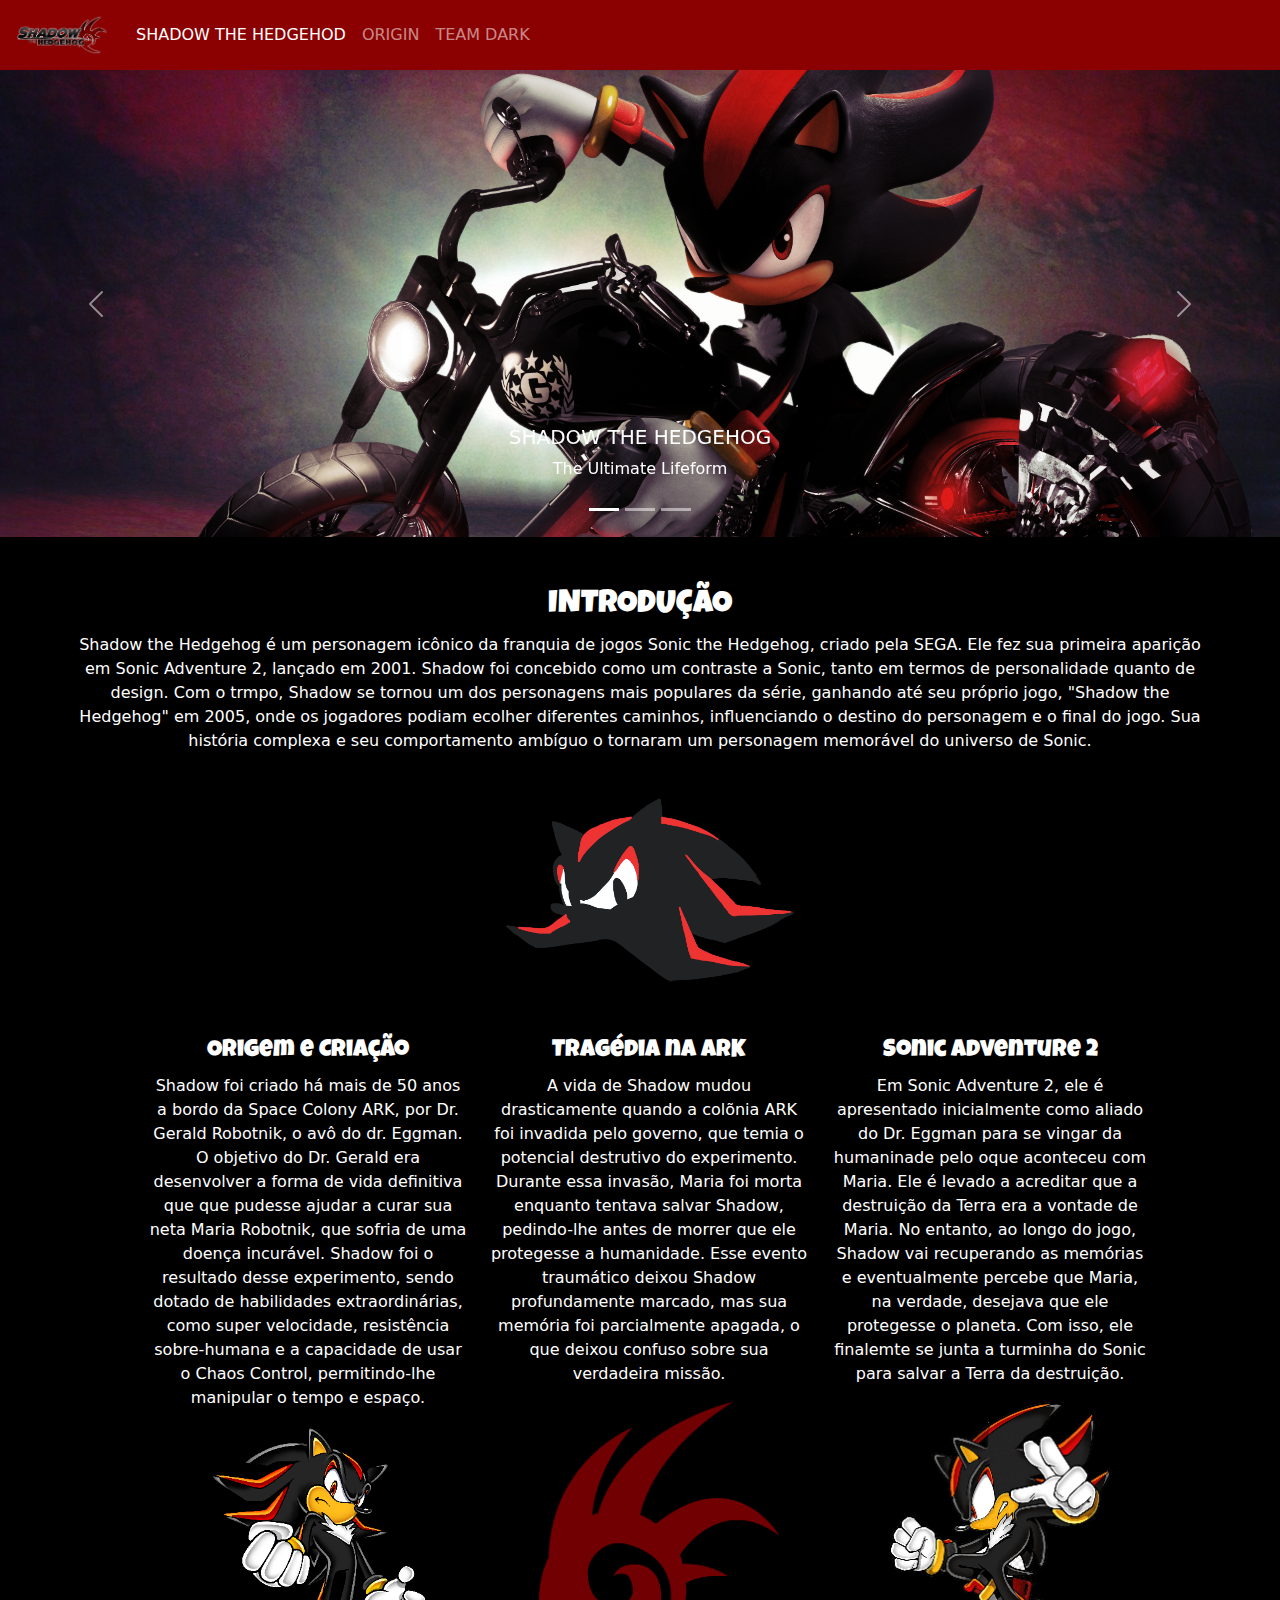
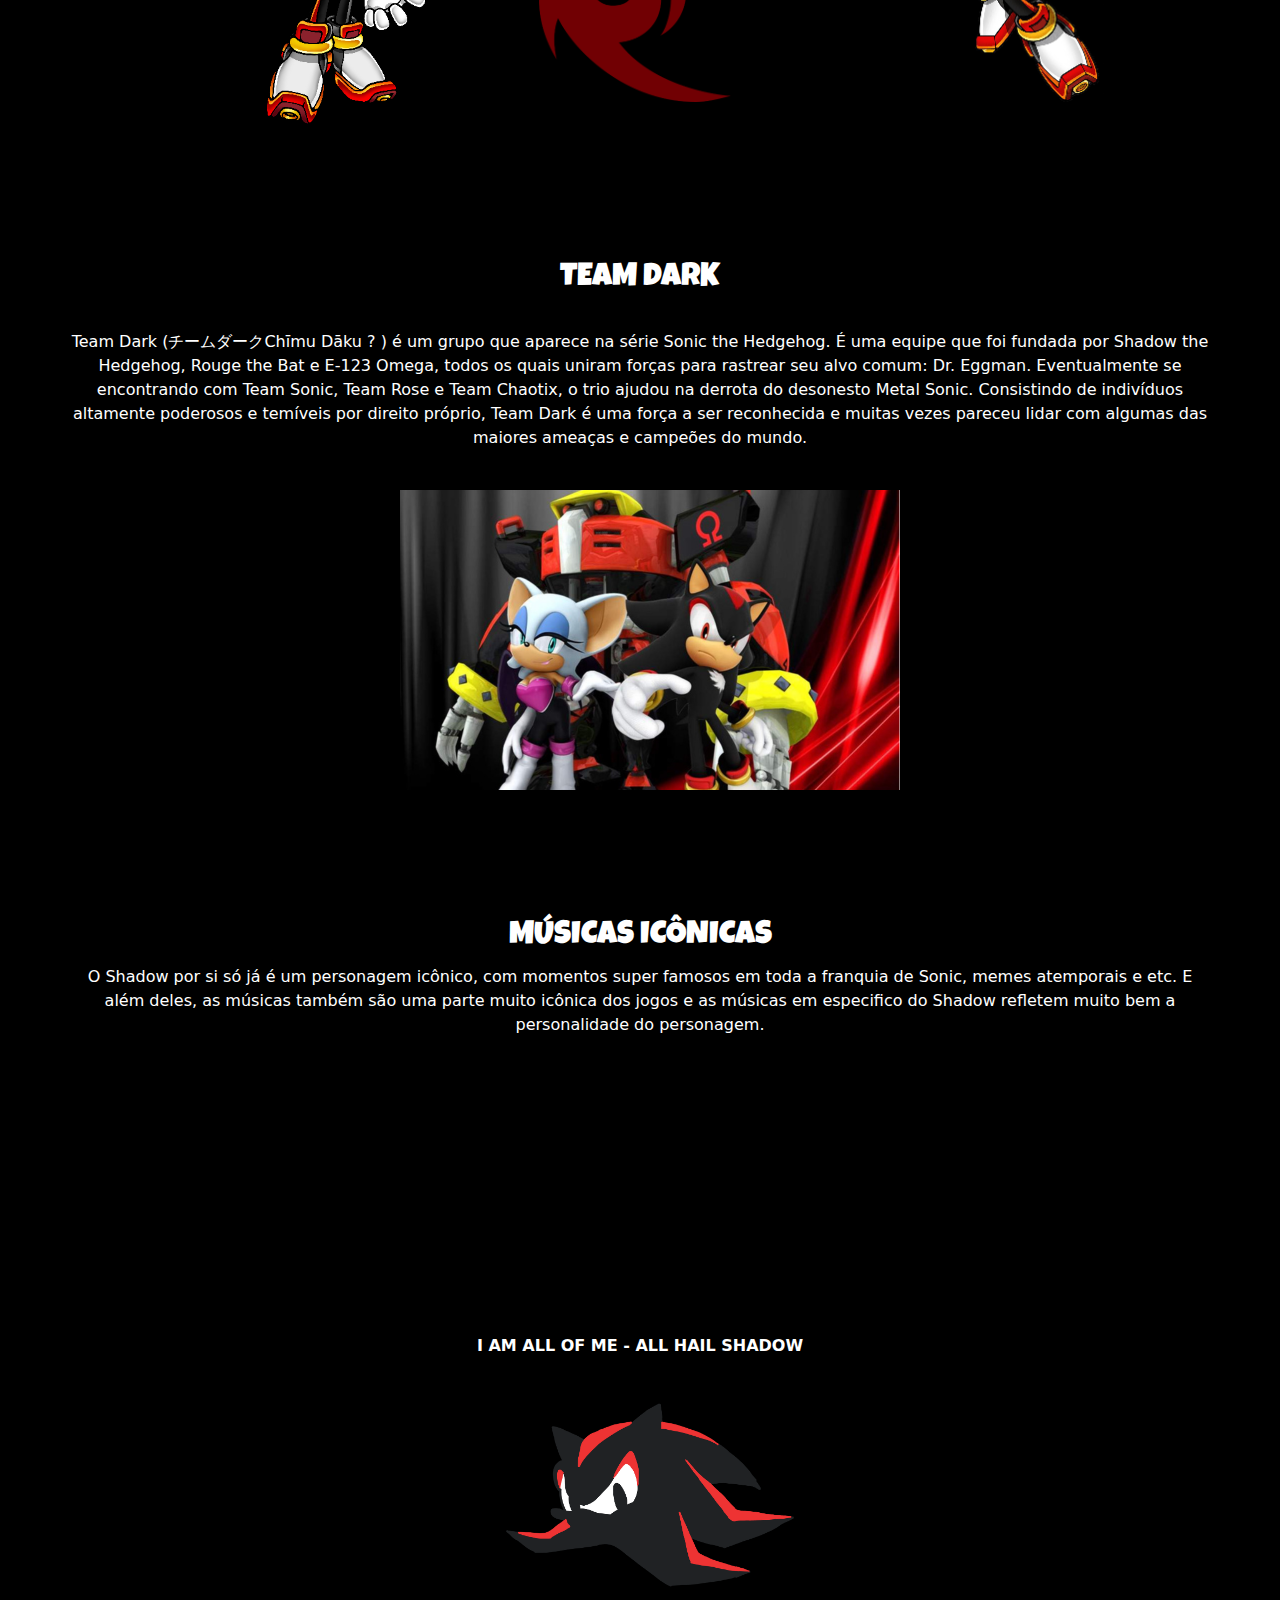
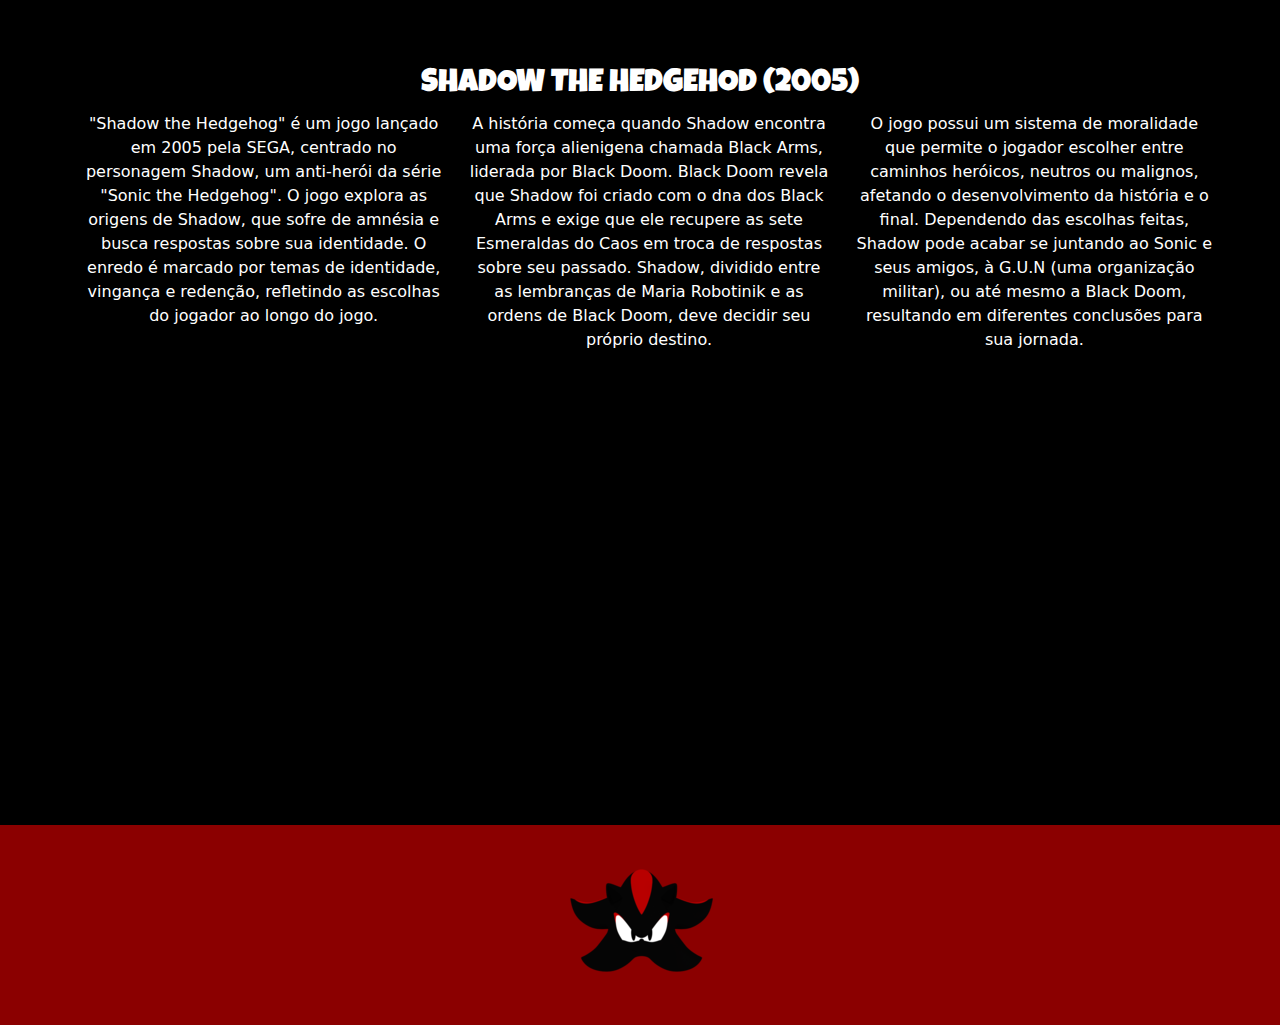
<file: shadow/shadow.html>
<!DOCTYPE html>
<html lang="en">
<head>
    <meta charset="UTF-8">
    <meta http-equiv="X-UA-Compatible" content="IE=edge">
    <meta name="viewport" content="width=device-width, initial-scale=1.0">
    <title>Shadow O Ouriço</title>
    <link href="https://cdn.jsdelivr.net/npm/bootstrap@5.3.3/dist/css/bootstrap.min.css" rel="stylesheet" integrity="sha384-QWTKZyjpPEjISv5WaRU9OFeRpok6YctnYmDr5pNlyT2bRjXh0JMhjY6hW+ALEwIH" crossorigin="anonymous">
    <link rel="stylesheet" href="css/estilo.css">
    
    <style>
    
      @import url('https://fonts.googleapis.com/css2?family=Luckiest+Guy&display=swap');

      h2{
        font-family: "Luckiest Guy", system-ui;
      }

      h4{
        font-family: "Luckiest Guy", system-ui;
      }

      </style>
</head>
<body>


  <main>
    <nav class="navbar navbar-expand-lg navbar-dark">
        <div class="container-fluid">
          <a class="navbar-brand" href="#"><img src="imagens/logo.png" width="100" alt="Logotipo do Shadow"></a>
          <button class="navbar-toggler" type="button" data-bs-toggle="collapse" data-bs-target="#navbarSupportedContent" aria-controls="navbarSupportedContent" aria-expanded="false" aria-label="Toggle navigation">
            <span class="navbar-toggler-icon"></span>
          </button>
          <div class="collapse navbar-collapse" id="navbarSupportedContent">
            <ul class="navbar-nav me-auto mb-2 mb-lg-0">
              <li class="nav-item">
                <a class="nav-link active" aria-current="page" href="#">SHADOW THE HEDGEHOD</a>
              </li>
              <li class="nav-item">
                <a class="nav-link" href="#">ORIGIN</a>
              </li>
              <li class="nav-item">
                <a class="nav-link">TEAM DARK</a>
              </li>
            </ul>
          </div>
        </div>
      </nav>
    
      <!--CARROSSEL-->

      <div id="carouselExampleCaptions" class="carousel slide">
        <div class="carousel-indicators">
          <button type="button" data-bs-target="#carouselExampleCaptions" data-bs-slide-to="0" class="active" aria-current="true" aria-label="Slide 1"></button>
          <button type="button" data-bs-target="#carouselExampleCaptions" data-bs-slide-to="1" aria-label="Slide 2"></button>
          <button type="button" data-bs-target="#carouselExampleCaptions" data-bs-slide-to="2" aria-label="Slide 3"></button>
        </div>
        <div class="carousel-inner">
          <div class="carousel-item active">
            <img src="imagens/banner2.png" class="d-block w-100" alt="...">
            <div class="carousel-caption d-none d-md-block">
              <h5>SHADOW THE HEDGEHOG</h5>
              <p>The Ultimate Lifeform</p>
            </div>
          </div>
          <div class="carousel-item">
            <img src="imagens/banner.png" class="d-block w-100" alt="...">
            <div class="carousel-caption d-none d-md-block">
              <h5>SHADOW THE HEDGEHOD</h5>
              <p>The Ultimate Lifeform</p>
            </div>
          </div>
          <div class="carousel-item">
            <img src="imagens/shadow-the-hedgehog-57go7t3m1is5ixgx.jpg" class="d-block w-100" alt="...">
            <div class="carousel-caption d-none d-md-block">
              <h5>SHADOW THE HEDGEHOD</h5>
              <p>The Ultimate Lifeform.</p>
            </div>
          </div>
        </div>
        <button class="carousel-control-prev" type="button" data-bs-target="#carouselExampleCaptions" data-bs-slide="prev">
          <span class="carousel-control-prev-icon" aria-hidden="true"></span>
          <span class="visually-hidden">Previous</span>
        </button>
        <button class="carousel-control-next" type="button" data-bs-target="#carouselExampleCaptions" data-bs-slide="next">
          <span class="carousel-control-next-icon" aria-hidden="true"></span>
          <span class="visually-hidden">Next</span>
        </button>
      </div>


    
      <div class="conteudo">
        <h2>INTRODUÇÃO</h2>

        <!--Icone do instagram-->

        <P>
          Shadow the Hedgehog é um personagem icônico da franquia de jogos Sonic the Hedgehog, criado pela SEGA. Ele fez sua primeira aparição em Sonic Adventure 2, lançado em 2001. Shadow foi concebido como um contraste a Sonic, tanto em termos de personalidade quanto de design. Com o trmpo, Shadow se tornou um dos personagens mais populares da série, ganhando até seu próprio jogo, "Shadow the Hedgehog" em 2005, onde os jogadores podiam ecolher diferentes caminhos, influenciando o destino do personagem e o final do jogo. Sua história complexa e seu comportamento ambíguo o tornaram um personagem memorável do universo de Sonic.
        </P>
        <br>

        <figure>
          <a class="primeiraimagem" href="imagens/shadow_the_hedgehog_symbol_mark_by_wilywyvern_df775gd-pre_resized.png"><img src="imagens/shadow_the_hedgehog_symbol_mark_by_wilywyvern_df775gd-pre_resized.png"></a>
        </figure>

        <div class="d-flex justify-content-center">

            <div class="row">
                <div class="col-md-4">
                    <h4>Origem e Criação</h4>
                    <p>
                        Shadow foi criado há mais de 50 anos a bordo da Space Colony ARK, por Dr. Gerald Robotnik, o avô do dr. Eggman. O objetivo do Dr. Gerald era desenvolver a forma de vida definitiva que que pudesse ajudar a curar sua neta Maria Robotnik, que sofria de uma doença incurável. Shadow foi o resultado desse experimento, sendo  dotado de habilidades extraordinárias, como super velocidade, resistência sobre-humana e a capacidade de usar o Chaos Control, permitindo-lhe manipular o tempo e espaço.
                    </p>
                    <figure>
                      <a class="shadowgif" href="imagens/shadow-the-hedgehog-vector-9_resized.png"><img src="imagens/shadow-the-hedgehog-vector-9_resized.png"></a>
                    </figure>


                </div>

                <div class="col-md-4">
                    <h4>Tragédia na ARK</h4>
                    <p>
                        A vida de Shadow mudou drasticamente quando a colõnia ARK foi invadida pelo governo, que temia o potencial destrutivo do experimento. Durante essa invasão, Maria foi morta enquanto tentava salvar Shadow, pedindo-lhe antes de morrer que ele protegesse a humanidade. Esse evento traumático deixou Shadow profundamente marcado, mas sua memória foi parcialmente apagada, o que deixou confuso sobre sua verdadeira missão.
                    </p>
                    <figure>
                      <a class="logo" href="imagens/shadowlogo2_resized_resized (1).png"><img src="imagens/shadowlogo2_resized_resized (1).png"></a>
                    </figure>

                </div>

                <div class="col-md-4">
                    <h4>Sonic Adventure 2</h4>
                    <p>
                        Em Sonic Adventure 2, ele é apresentado inicialmente como aliado do Dr. Eggman para se vingar da humaninade pelo oque aconteceu com Maria. Ele é levado a acreditar que a destruição da Terra era a vontade de Maria. No entanto, ao longo do jogo, Shadow vai recuperando as memórias e eventualmente percebe que Maria, na verdade, desejava que ele protegesse o planeta. Com isso, ele finalemte se junta a turminha do Sonic para salvar a Terra da destruição.
                    </p>
                    <figure>
                      <a class="shadow2" href="imagens/Shadow-The-Hedgehog-Sonic-PNG-Transparent-Image_resized.png"><img src="imagens/Shadow-The-Hedgehog-Sonic-PNG-Transparent-Image_resized.png"></a>
                    </figure>
                </div>
            </div>

        </div>

      </div>

      <br>



      <div class="teamshadow">
        <h2>TEAM DARK</h2>
        <br>
        <p>
          Team Dark (チームダークChīmu Dāku ? ) é um grupo que aparece na série Sonic the Hedgehog. É uma equipe que foi fundada por Shadow the Hedgehog, Rouge the Bat e E-123 Omega, todos os quais uniram forças para rastrear seu alvo comum: Dr. Eggman. Eventualmente se encontrando com Team Sonic, Team Rose e Team Chaotix, o trio ajudou na derrota do desonesto Metal Sonic. Consistindo de indivíduos altamente poderosos e temíveis por direito próprio, Team Dark é uma força a ser reconhecida e muitas vezes pareceu lidar com algumas das maiores ameaças e campeões do mundo.
        </p>

        <br>

        <figure class="ts">
          <a class="teamshadow" href="imagens/Design sem nome.png"><img src="imagens/Design sem nome.png"></a>
        </figure>
      </div>

      <br><br>

      
      <div class="videos">
        <h2>MÚSICAS ICÔNICAS</h2>
        <P>
          O Shadow por si só já é um personagem icônico, com momentos super famosos em toda a franquia de Sonic, memes atemporais e etc. E além deles, as músicas também são uma parte muito icônica dos jogos e as músicas em especifico do Shadow refletem muito bem a personalidade do personagem. 
        </P>
        <br>

        <div>


          <iframe width="400" height="250" src="https://www.youtube.com/embed/8V1pMQKDPco?si=JP_u9I7VyEm1AW71" title="YouTube video player" frameborder="0" allow="accelerometer; autoplay; clipboard-write; encrypted-media; gyroscope; picture-in-picture; web-share" referrerpolicy="strict-origin-when-cross-origin" allowfullscreen></iframe>

        
          <iframe width="400" height="250" src="https://www.youtube.com/embed/KqphtVEiwg4?si=sDBD0vQrZ1DMvr-E" title="YouTube video player" frameborder="0" allow="accelerometer; autoplay; clipboard-write; encrypted-media; gyroscope; picture-in-picture; web-share" referrerpolicy="strict-origin-when-cross-origin" allowfullscreen></iframe>
        </div>

        <article>
          <p>
            <strong> I AM ALL OF ME - ALL HAIL SHADOW</strong>
          </p>
        </article>
      </div>

      <br>

      <div class="divisoria">
        <figure>
          <a class="primeiraimagem" href="imagens/shadow_the_hedgehog_symbol_mark_by_wilywyvern_df775gd-pre_resized.png"><img src="imagens/shadow_the_hedgehog_symbol_mark_by_wilywyvern_df775gd-pre_resized.png"></a>
        </figure>
      </div>

      <br>

      <div class="Jogo">
        <h2>SHADOW THE HEDGEHOD (2005)</h2>

        <div class="d-flex justify-content-center">

          <div class="row">
              <div class="col-md-4">
                  <p>
                      "Shadow the Hedgehog" é um jogo lançado em 2005 pela SEGA, centrado no personagem Shadow, um anti-herói da série "Sonic the Hedgehog". O jogo explora as origens de Shadow, que sofre de amnésia e busca respostas sobre sua identidade. O enredo é marcado por temas de identidade, vingança e redenção, refletindo as escolhas do jogador ao longo do jogo.
                  </p>
  
              </div>
  
              <div class="col-md-4">
                  <p>
                      A história começa quando Shadow encontra uma força alienigena chamada Black Arms, liderada por Black Doom. Black Doom revela que Shadow foi criado com o dna dos Black Arms e exige que ele recupere as sete Esmeraldas do Caos em troca de respostas sobre seu passado. Shadow, dividido entre as lembranças de Maria Robotinik e as ordens de Black Doom, deve decidir seu próprio destino.
                  </p>
  
              </div>
  
              <div class="col-md-4">
                  <p>
                      O jogo possui um sistema de moralidade que permite o jogador escolher entre caminhos heróicos, neutros ou malignos, afetando o desenvolvimento da história e o final. Dependendo das escolhas feitas, Shadow pode acabar se juntando ao Sonic e seus amigos, à G.U.N (uma organização militar), ou até mesmo a Black Doom, resultando em diferentes conclusões para sua jornada.
                  </p>
              </div>
          </div>
  
      </div>
  
    </div>


    <div class="imagens">
      <figure>
        <iframe width="500" height="350" src="https://www.youtube.com/embed/KHEWPam0ih8?si=gdltaju_kPnbPpqu" title="YouTube video player" frameborder="0" allow="accelerometer; autoplay; clipboard-write; encrypted-media; gyroscope; picture-in-picture; web-share" referrerpolicy="strict-origin-when-cross-origin" allowfullscreen></iframe>
      </figure>
    </div>



      </div>

      
      
      
      <footer>
        <div>
          <a class="icon" href="imagens/iconshadow.png"><img src="imagens/iconshadow.png"></a>
        </div>
      </footer>
      
      
      
    </main>


    


      <script src="https://cdn.jsdelivr.net/npm/bootstrap@5.3.3/dist/js/bootstrap.bundle.min.js" integrity="sha384-YvpcrYf0tY3lHB60NNkmXc5s9fDVZLESaAA55NDzOxhy9GkcIdslK1eN7N6jIeHz" crossorigin="anonymous"></script>
    
</body>
</html>
</file>
<file: css/estilo.css>
body{
    box-sizing: border-box;
    margin: 0;
    padding: 0;
}

nav{
    position: fixed;
    top: 0;
    left: 0;
    width: 100%;
    height: 130px;
    padding: 10px 90px;
    box-sizing: border-box;
    background: rgba(0,0,0,0.6);
    border-bottom: 1px solid #fff;
}

nav ul{
    list-style-type: none;
}

nav ul li{
    float: right;
    margin-left: 15px;
    padding: 5px 10px;
    color: white;
    font-weight: bold;
    line-height: 6.15 ;
    margin-bottom: 20px;
}

.menuing{
    float: left;
    margin: 10px 20px 25px 15px;
}

nav ul .BOTAO:hover{
    background-color: rgba(255, 255, 255, 0.2);
}

#banner{
    width: 100%;
    height: 700px;
}

.logo{
    margin-left: 655px;
    margin-top: 30px;
}

#titulo{
    color: #659C9E;
    margin-left: 430px;
}

main{
    width: 100%;
    justify-content: center;
    height: auto;
    margin-top: 100px;
    background-color: black;
    text-align: center;
}

h2{
    text-align: center;

}

.topico1{
    width: 65%;
    height: 100px;
    border-radius: 15px;
    background-color: #659C9E;
    margin-left: 270px;
    margin-bottom: 50px;
}

article{
    text-align: center;
}

.topico2{
    width: 65%;
    height: 100px;
    border-radius: 15px;
    background-color: #659C9E;
    margin-left: 270px;
}


.topico3{
    float: right;
    margin-top: 200px;
    display: flex;
    justify-content: center;
    height: 100vh;
    flex-wrap: wrap;
    gap: 20px;
    margin-right: 140px;

}

#conceitos{
    margin-top: 60px;
    display: flex;
    justify-content: center;
    height: 60vh;
    flex-wrap: wrap;
    gap: 40px;
    margin-right: 20px;
    text-align: center;
}

.conceito1{
    width: 350px;
    height: 400px;
    background-color: #659C9E;
    border-radius: 15px;
    text-align: center;
}

.conceito2{
    width: 350px;
    height: 400px;
    background-color: #659C9E;
    border-radius: 15px;
    text-align: center;
}

.front{
    width: 330px;
    height: 400px;
    text-align: center;
    margin-left: 10px;
    color: black;
}

.back{
    width: 330px;
    height: 400px;
    text-align: center;
    margin-left: 10px;
    color: black;
}

.divisoria{
    width: 100%;
    height: 5px;
    background-color: #659C9E;
    margin-top: 60px;
    text-align: center;
}

#ucs{
    width: 100%;
    display: flex;
    justify-content: center;
    height: 63vh;
    flex-wrap: wrap;
    gap: 20px;
    margin-right: 20px;
}

.uc1{
    width: 300px;
    height: 200px;
    text-align: center;
    background-color: #659C9E;
    border-radius: 15px;
}

.uc2{
    width: 300px;
    height: 200px;
    text-align: center;
    background-color: #659C9E;
    border-radius: 15px;
}

.uc3{
    width: 300px;
    height: 200px;
    text-align: center;
    background-color: #659C9E;
    border-radius: 15px;
}

.uc4{
    width: 300px;
    height: 200px;
    text-align: center;
    background-color: #659C9E;
    border-radius: 15px;
}

.uc5{
    width: 300px;
    height: 200px;
    text-align: center;
    background-color: #659C9E;
    border-radius: 15px;
    margin-bottom: 70px;
}

.intro{
    width: 1000px;
    height: 800px;
    background-color: #659C9E;
    margin-top: 70px;
    border-radius: 15px;
    margin-left: 270px;
}

#b{
    background-color: #436D6F;
    border: #436D6F;
    margin-left: 1500px;
}

ul{
    list-style: circle;
}

figure{
    text-align: center;
}

.briefing{
    width: 1000px;
    height: 300px;
    background-color: #659C9E;
    margin-top: 70px;
    border-radius: 15px;
    margin-left: 270px;
}

.sites{
    width: 1000px;
    height: 300px;
    background-color: #659C9E;
    margin-top: 70px;
    border-radius: 15px;
    margin-left: 270px;
    text-align: center;
}

.word{
    width: 1000px;
    height: 200px;
    background-color: #659C9E;
    margin-top: 70px;
    border-radius: 15px;
    margin-left: 270px;
    text-align: center;
}

.docu{
    width: 1000px;
    height: 80px;
    background-color: #659C9E;
    margin-top: 70px;
    border-radius: 15px;
    margin-left: 270px;
    text-align: center;
}

.web{
    width: 1000px;
    height: 200px;
    background-color: #659C9E;
    margin-top: 70px;
    border-radius: 15px;
    margin-left: 270px;
    text-align: center;
}

.integrador{
    width: 1000px;
    height: 200px;
    background-color: #659C9E;
    margin-top: 70px;
    border-radius: 15px;
    margin-left: 270px;
    text-align: center;
}

footer{
    background-color: #436D6F;
}
</file>
<file: sephiroth/sephiroth/css/estilo.css>
body{
    background-color: black;
}

nav{
    background-color: darkblue;
    width: auto;
    height: 100px;
    margin-bottom: 40px;
}

.imagen1{
    float: right;

}

.imagen2{
    text-align: center;
    margin-top: 20px;
}

.sephiroth-historia{
    text-align: center;
    margin-left: 20px;
    color: white;
}

.filme{
    margin-left: 20px;
    color: white;
}

h1{
    color: white;
    text-align: center;
}

.imagen3{
    text-align: center;
}

.h1Rebirth{
    /*float: left;*/
    text-align: center;
    margin-top: 70px;
}

.rebirth{
    text-align: center;
    margin-left: 200px;
    margin-right: 200px;
    color: white;
}

.video{
    margin-left: 250px;
}

.carousel{
    margin-top: 20px;
    height: 635px;
    width: 0 auto;
}


.h1Referencias{
    margin-top: 40px;
}

.referencias{
    color: white;
    text-align: center;
    margin-left: 200px;
    margin-right: 200px;
    margin-top: 40px;
    margin: 40px 200px 40px 200px;
}

.samurai{
    float: right;
    margin-left: 20px;
    margin-right: 15px;
}

.finalForm{
    float: right;
    margin-left: 15px;
}

.anjo{
    float: right;
}

.amarelinha{
    margin-left: 15px;
    margin-bottom: 30px;
}

footer{
    width: auto;
    height: 100px;
    background-color: darkblue;
}
</file>
<file: Killua/css/estilo.css>
*{
    margin: 0px;
    padding: 0px;
}

body{
    font-family: 'Bell MT', Helvetica, Arial;
    justify: center;
}

header{
    width: 100%;
    position: fixed;
    
}
/*##### MENU ##### */
nav{
    
    background-color: #3d83ec;
    font-size: 20px;
    height: 100px;
    text-align: center;
    font-family: 'Bad Signal';
    
}

.per{
    margin-top: 30px;
}

.ki3{
    margin-left: 350px;
}

.botao1:hover{

    transition-duration: 0.4s;
    border-radius: 8px;
    height: 50px;
    border-color: blue;
    font-size: 20px;
    text-align: center;
    background-color: #3d83ec;
    font-family: 'Handwriting-black-draft';
    
    
}

.botao2:hover{
    transition-duration: 0.4s;
    border-radius: 8px;
    height: 50px;
    border-color: blue;
    font-size: 20px;
    text-align: center;
    background-color: #3d83ec;
    font-family: 'Handwriting-black-draft';

}

.botao3:hover{
    transition-duration: 0.4s;
    border-radius: 8px;
    height: 50px;
    border-color: blue;
    font-size: 20px;
    text-align: center;
    background-color: #3d83ec;
    font-family: 'Handwriting-black-draft';

}




nav ul{
    list-style-type: none;
    
}

nav ul li{
    float: left;
    margin-left: 15px;
    padding: 5px 10px;
    color: rgb(255, 255, 255);
    font-weight: bold;
    line-height: 3.15;

}


.menuimg{
    float: left;
    margin: 10px 20px 25px 15px;
}

/* #### Conteúdo Principal #### */

main{
    width: 1000px;
    height: auto;
    margin: 0 auto;
    overflow: hidden;

}

.t2{
    margin-top: 50px;
}

#banner{
    justify: center;
    margin-top: 70px;
    margin-left: 10px;
}

.textohome{
    text-align: justify;
    margin-bottom: 20px;
}



.icon1{
    margin-left: 50px;
}

.icon2{
    margin-left: 180px;
}

.icon3{
    margin-left: 180px;
}



.ki1{
    margin-top: 20px;
    margin-left: 50px;
}

.ki2{
    margin-left: 200px;
}

.ioio{
    margin-left: 300px;
}
/* #### Footer #### */

footer{
    width: 100;
    background-color: #3d83ec;
    text-align: center;
    color: white;
    padding: 70px 0px;
    
}

div{
    justify: center;
    text-align: center;
}

.tec{
    margin-top: 30px;
}

.kir{
    margin-top: 15px;  
}

.ir{
    margin-left: 200px;
}

.fam{
    margin-left: 240px;
}

.mike{
    margin-left: 200px;
}

.toga{
    margin-left: 200px;
}
</file>
<file: shadow/css/estilo.css>
nav{
    background-color: darkred;
}

main{
    width: 100%;
    height: auto;
    background-color: black;
    color: white;
}

.conteudo{
    margin-top: 50px;
    text-align: center;
    margin-left: 70px;
    margin-right: 70px;

    
}

figure{
    margin-bottom: 50px;
    margin-left: 20px;
}

.row{
    width: 95%;
    margin-right: 30px;
    text-align: center;
    padding-left: 60px;
}

.videos{
    margin-top: 30px;
    margin-left: 70px;
    margin-right: 70px;
    padding-left: 10px;
    padding-right: 10px;
    text-align: center;
}

footer{
    width: 100%;
    height: 200px;
    margin-top: 100px;
    background-color: darkred;
    text-align: center;
}

.teamshadow{
    text-align: center;
    padding-top: 10px;
    margin-top: 50px;
    margin-left: 70px;
    margin-right: 70px;
}

.divisoria{
    text-align: center;
}

h2{
    text-align: center;
}

.jogo{
    margin-top: 50px;
    text-align: center;
}

.imagens{
    text-align: center;
    padding-right: 20px;
}
</file>
